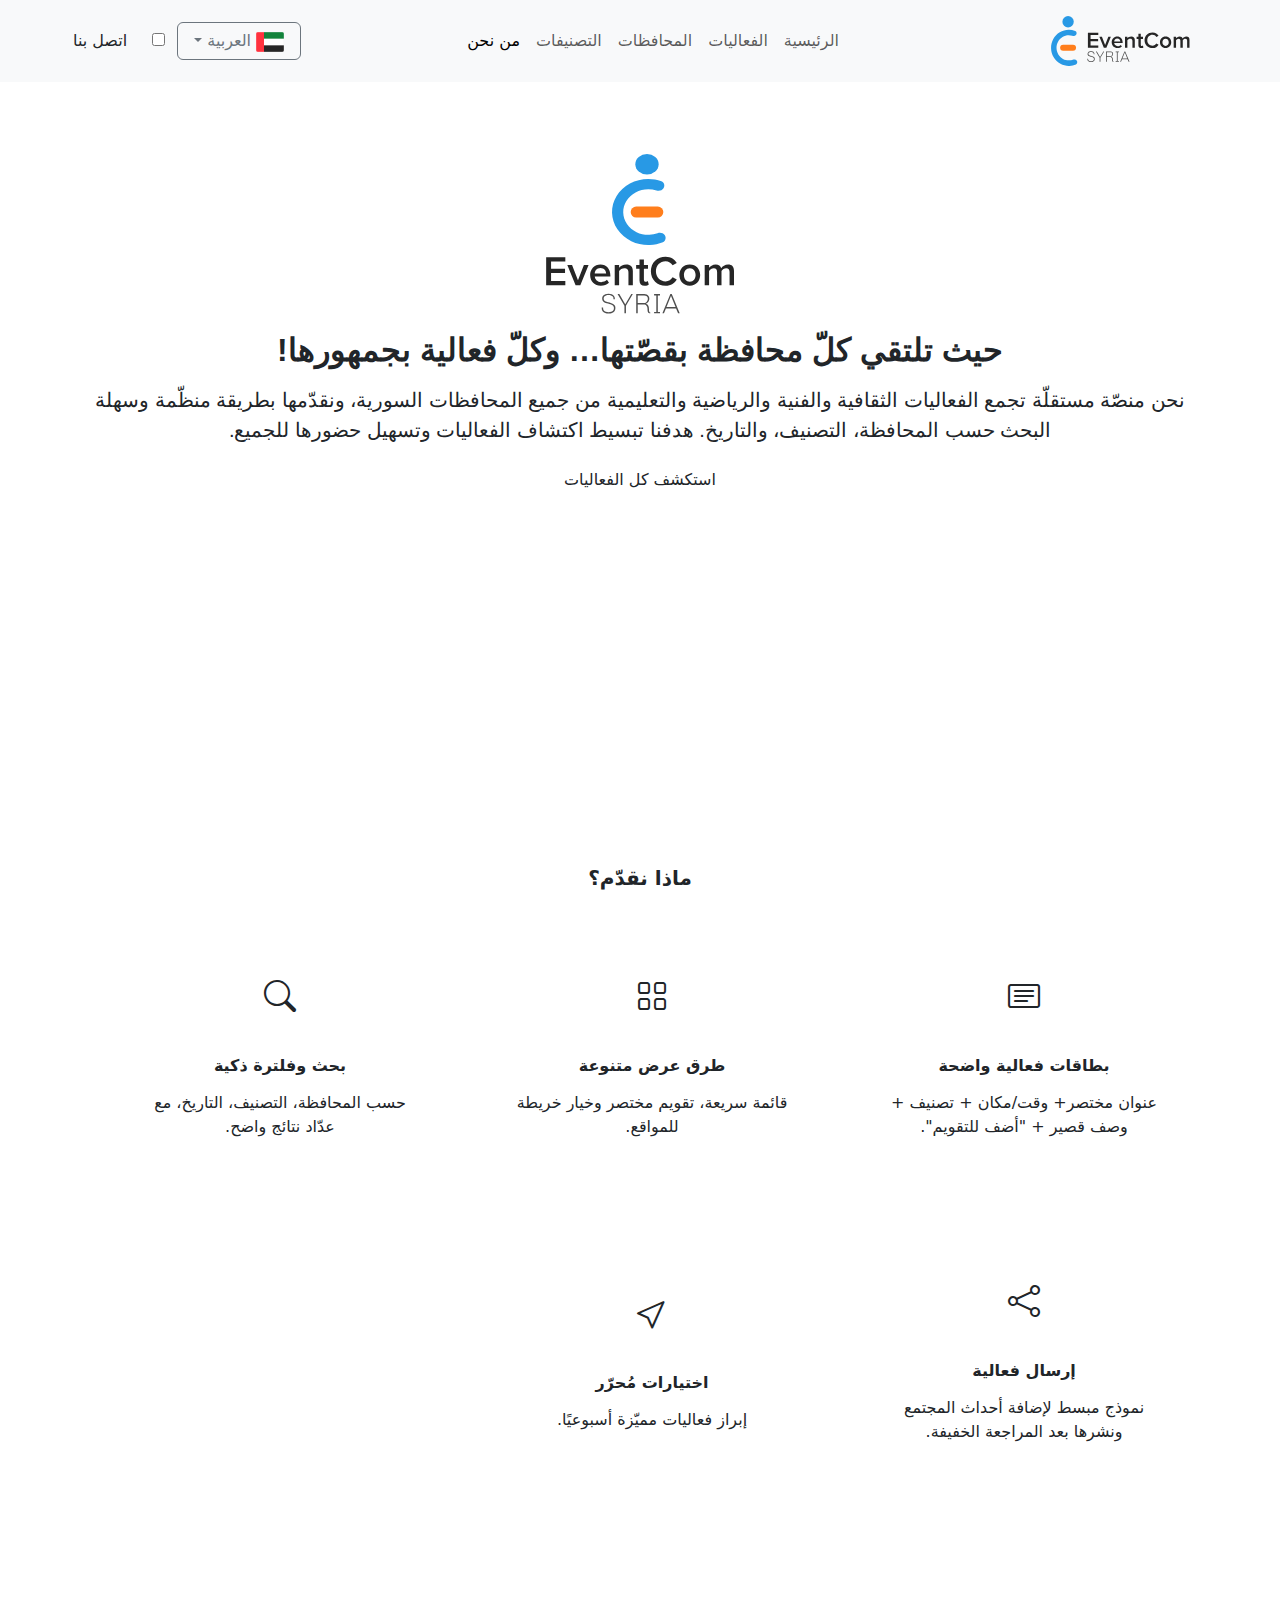
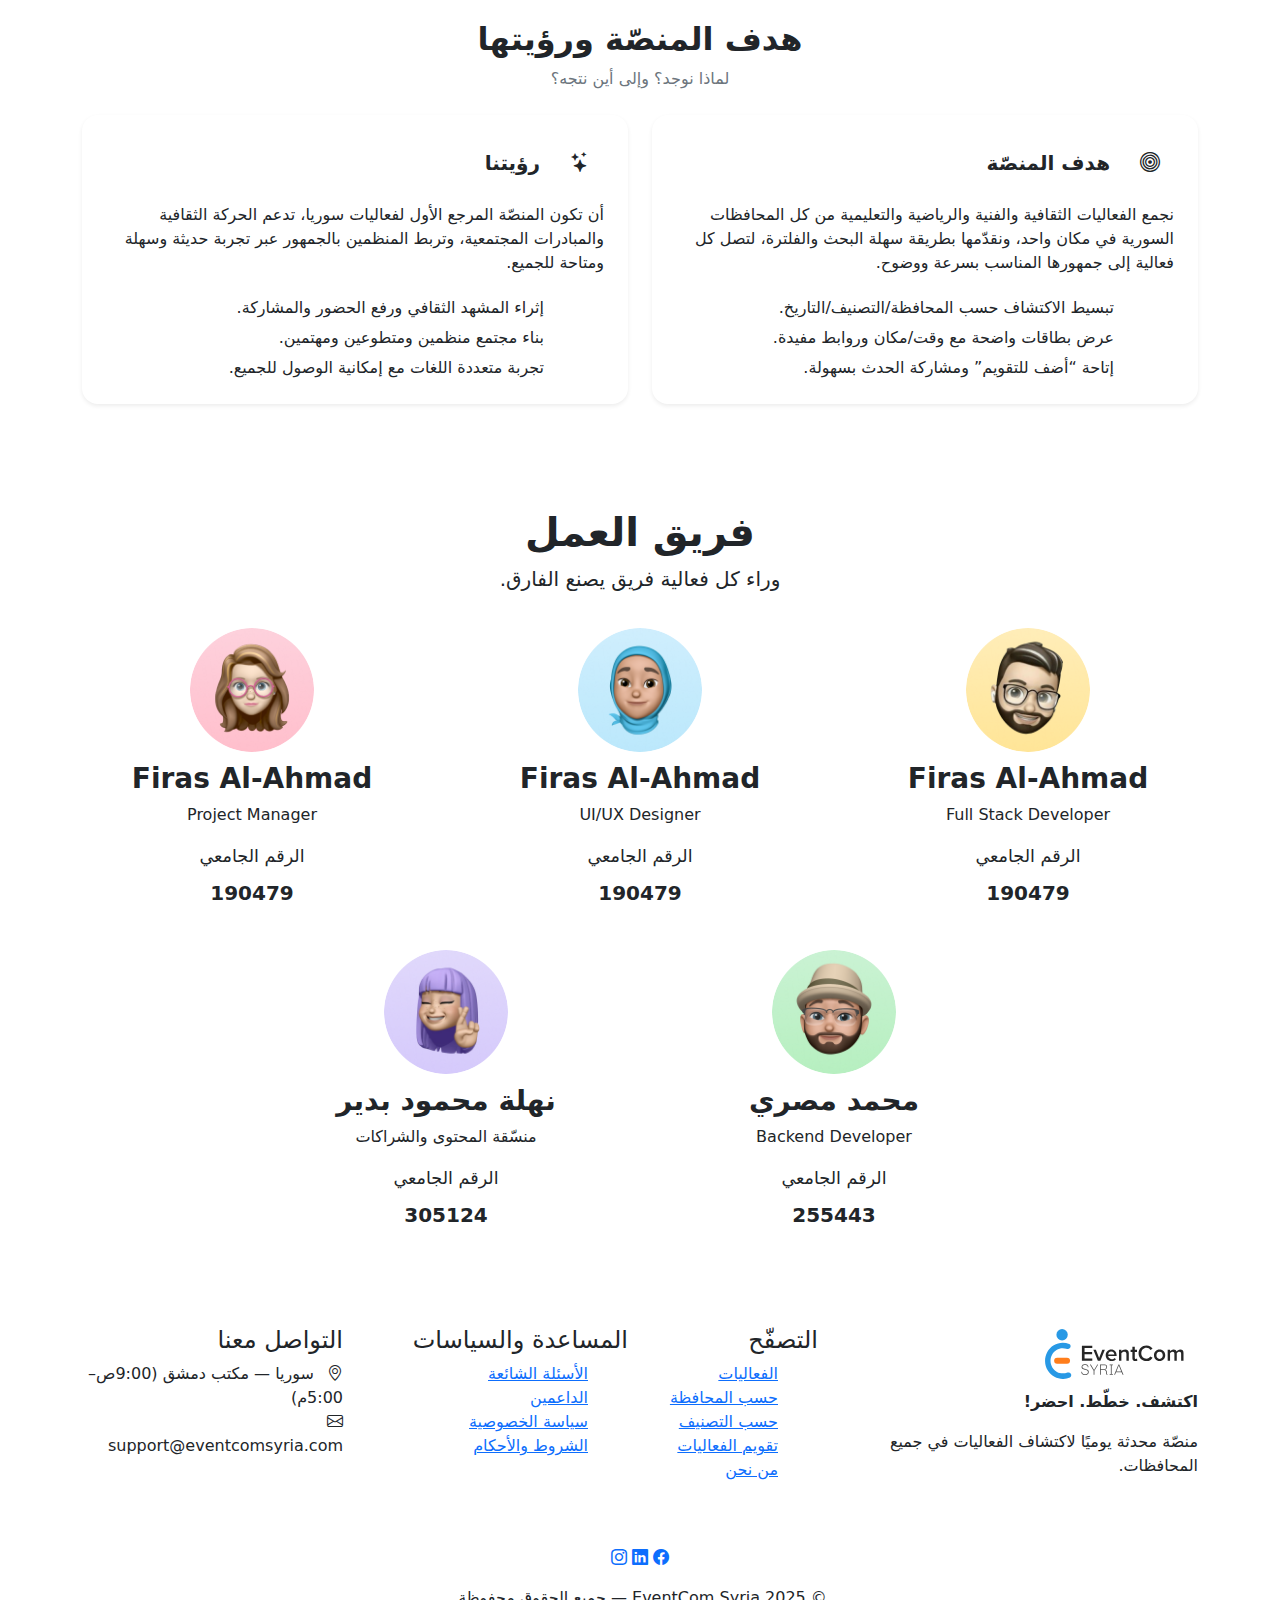
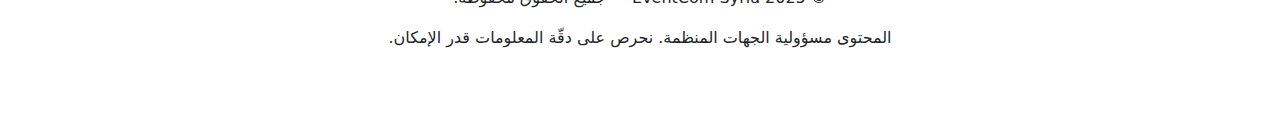
<file: about.html>
<!DOCTYPE html>
<html lang="ar" dir="rtl">

<head>
    <meta charset="UTF-8">
    <meta name="viewport" content="width=device-width, initial-scale=1.0">
    <title>من نحن - EventCom Syria</title>
    <link href="https://cdn.jsdelivr.net/npm/bootstrap@5.3.3/dist/css/bootstrap.min.css" rel="stylesheet"
        integrity="sha384-QWTKZyjpPEjISv5WaRU9OFeRpok6YctnYmDr5pNlyT2bRjXh0JMhjY6hW+ALEwIH" crossorigin="anonymous">
    <link rel="stylesheet" href="https://cdn.jsdelivr.net/npm/bootstrap-icons@1.13.1/font/bootstrap-icons.min.css">
    <link rel="stylesheet" href="assets/css/styles.css">
    <link rel="stylesheet" href="assets/css/about.css">
</head>

<body>
    <!-- Header -->
    <nav class="navbar navbar-expand-lg bg-body-tertiary px-md-5 px-sm-4">
        <div class="container-fluid">
            <a class="navbar-brand" href="index.html" data-i18n-attr="aria-label:nav.brand_aria"
                aria-label="EventCom Syria">
                <img src="assets/img/icons/Logo.svg" alt="EventCom Syria Logo">
            </a>


            <button class="navbar-toggler" type="button" data-bs-toggle="collapse"
                data-bs-target="#navbarSupportedContent" aria-controls="navbarSupportedContent" aria-expanded="false"
                aria-label="Toggle navigation">
                <span class="navbar-toggler-icon"></span>
            </button>

            <div class="collapse navbar-collapse" id="navbarSupportedContent">
                <ul class="navbar-nav mx-auto mb-2 mb-lg-0">
                    <li class="nav-item">
                        <a class="nav-link" href="index.html" data-i18n="nav.home">الرئيسية</a>
                    </li>
                    <li class="nav-item">
                        <a class="nav-link" href="events.html" data-i18n="nav.events">الفعاليات</a>
                    </li>
                    <li class="nav-item">
                        <a class="nav-link" href="#" data-i18n="nav.governorates">المحافظات</a>
                    </li>
                    <li class="nav-item">
                        <a class="nav-link" href="#" data-i18n="nav.categories">التصنيفات</a>
                    </li>
                    <li class="nav-item">
                        <a class="nav-link active" aria-current="page" href="about.html" data-i18n="nav.about">من
                            نحن</a>
                    </li>
                </ul>

                <div class="d-flex align-items-center gap-2">

                    <!-- Language Dropdown -->
                    <div class="dropdown">
                        <button class="btn btn-outline-secondary dropdown-toggle" type="button" id="langDropdown"
                            data-bs-toggle="dropdown" aria-expanded="false">
                            <img id="current-lang-flag" src="assets/img/icons/AR-flag.svg" alt=""
                                class="lang-flag me-1">
                            <span id="current-lang-label">العربية</span>
                        </button>
                        <ul class="dropdown-menu dropdown-menu-end" aria-labelledby="langDropdown">
                            <li>
                                <button class="dropdown-item d-flex align-items-center" data-lang="ar">
                                    <img src="assets/img/icons/AR-flag.svg" alt="" class="lang-flag me-2">العربية
                                </button>
                            </li>
                            <li>
                                <button class="dropdown-item d-flex align-items-center" data-lang="en">
                                    <img src="assets/img/icons/US-flag.svg" alt="" class="lang-flag me-2">English
                                </button>
                            </li>
                        </ul>
                    </div>

                    <!-- Theme switch (كما هو) -->
                    <label class="mx-1 ui-switch">
                        <input type="checkbox">
                        <div class="slider">
                            <div class="circle"></div>
                        </div>
                    </label>

                    <a href="contact.html" class="btn btn-primary-contact" data-i18n="nav.contact">اتصل بنا</a>
                </div>
            </div>
        </div>
    </nav>

    <main>

        <!-- Hero About Section -->
        <section class="about-hero" aria-labelledby="about-hero-title" role="region">
            <div class="container hero-container">
                <img src="assets/img/icons/V-Logo.svg" class="logo" loading="lazy" alt="EventCom Syria Logo"
                    data-i18n-attr="alt:about_hero.logo_alt" />

                <h1 id="about-hero-title" data-i18n="about_hero.title">
                    حيث تلتقي كلّ محافظة بقصّتها… وكلّ فعالية بجمهورها!
                </h1>

                <p data-i18n="about_hero.description">
                    نحن منصّة مستقلّة تجمع الفعاليات الثقافية والفنية والرياضية والتعليمية من جميع المحافظات السورية،
                    ونقدّمها بطريقة منظّمة وسهلة البحث حسب المحافظة، التصنيف، والتاريخ.
                    هدفنا تبسيط اكتشاف الفعاليات وتسهيل حضورها للجميع
                </p>

                <a href="events.html" class="btn btn-explore" data-i18n="about_hero.cta"
                    data-i18n-attr="aria-label:about_hero.cta" aria-label="استكشف كل الفعاليات">
                    استكشف كل الفعاليات
                </a>
            </div>
        </section>


        <!-- Features Section -->
        <section class="features-section" aria-labelledby="features-title" role="region">
            <div class="features-header">
                <h2 id="features-title" class="text-center text-dark fs-5 fw-bold font-family-Tajawal m-0 px-3 py-2"
                    data-i18n="features_section.title">
                    ماذا نقدّم؟
                </h2>
            </div>

            <div class="container">
                <div class="features-div row g-4">

                    <!-- Feature 1 -->
                    <div class="col-12 col-sm-6 col-lg-4 mb-4">
                        <div class="feature-card h-100 d-flex flex-column" tabindex="0">
                            <div class="feature-icon"><i class="bi bi-card-text"></i></div>
                            <h3 class="feature-title" data-i18n="features_section.card1.title">بطاقات فعالية واضحة</h3>
                            <p class="feature-description" data-i18n="features_section.card1.description">
                                عنوان مختصر+ وقت/مكان + تصنيف + وصف قصير + "أضف للتقويم".
                            </p>
                        </div>
                    </div>

                    <!-- Feature 2 -->
                    <div class="col-12 col-sm-6 col-lg-4 mb-4">
                        <div class="feature-card h-100 d-flex flex-column" tabindex="0">
                            <div class="feature-icon"><i class="bi bi-grid"></i></div>
                            <h3 class="feature-title" data-i18n="features_section.card2.title">طرق عرض متنوعة</h3>
                            <p class="feature-description" data-i18n="features_section.card2.description">
                                قائمة سريعة، تقويم مختصر وخيار خريطة للمواقع.
                            </p>
                        </div>
                    </div>

                    <!-- Feature 3 -->
                    <div class="col-12 col-sm-6 col-lg-4 mb-4">
                        <div class="feature-card h-100 d-flex flex-column" tabindex="0">
                            <div class="feature-icon"><i class="bi bi-search"></i></div>
                            <h3 class="feature-title" data-i18n="features_section.card3.title">بحث وفلترة ذكية</h3>
                            <p class="feature-description" data-i18n="features_section.card3.description">
                                حسب المحافظة، التصنيف، التاريخ، مع عدّاد نتائج واضح.
                            </p>
                        </div>
                    </div>

                    <!-- Feature 4 -->
                    <div class="col-12 col-sm-6 col-lg-4 mb-4">
                        <div class="feature-card h-100 d-flex flex-column" tabindex="0">
                            <div class="feature-icon"><i class="bi bi-share"></i></div>
                            <h3 class="feature-title" data-i18n="features_section.card4.title">إرسال فعالية</h3>
                            <p class="feature-description" data-i18n="features_section.card4.description">
                                نموذج مبسط لإضافة أحداث المجتمع ونشرها بعد المراجعة الخفيفة.
                            </p>
                        </div>
                    </div>

                    <!-- Feature 5 -->
                    <div class="col-12 col-sm-6 col-lg-4 mb-4">
                        <div class="feature-card h-100 d-flex flex-column" tabindex="0">
                            <div class="feature-icon"><i class="bi bi-cursor"></i></div>
                            <h3 class="feature-title" data-i18n="features_section.card5.title">اختيارات مُحرّر</h3>
                            <p class="feature-description" data-i18n="features_section.card5.description">
                                إبراز فعاليات مميّزة أسبوعيًا.
                            </p>
                        </div>
                    </div>

                </div>
            </div>
        </section>

        <!-- Mission & Vision Section -->
        <section class="mv-section py-5" aria-labelledby="mv-title" role="region">
            <div class="container">
                <div class="text-center mb-4">
                    <h2 id="mv-title" class="mv-title" data-i18n="about_mv.section_title">هدف المنصّة ورؤيتها</h2>
                    <p class="mv-subtitle text-secondary mb-0" data-i18n="about_mv.section_subtitle">
                        لماذا نوجد؟ وإلى أين نتجه؟
                    </p>
                </div>

                <div class="row g-4 justify-content-center">

                    <!-- Mission -->
                    <div class="col-12 col-md-6">
                        <div class="card h-100 shadow-sm border-0 mv-card">
                            <div class="card-body p-4 d-flex flex-column gap-3">
                                <div class="d-flex align-items-center gap-3">
                                    <span
                                        class="mv-icon rounded-circle d-inline-flex align-items-center justify-content-center">
                                        <i class="bi bi-bullseye"></i>
                                    </span>
                                    <h3 class="h5 fw-bold mb-0" data-i18n="about_mv.mission.title">هدف المنصّة</h3>
                                </div>
                                <p class="mb-0 text-body" data-i18n="about_mv.mission.text">
                                    نجمع الفعاليات الثقافية والفنية والرياضية والتعليمية من كل المحافظات السورية في مكان
                                    واحد،
                                    ونقدّمها بطريقة سهلة البحث والفلترة، لتصل كل فعالية إلى جمهورها المناسب بسرعة ووضوح.
                                </p>
                                <ul class="mv-points list-unstyled mb-0">
                                    <li data-i18n="about_mv.mission.p1">تبسيط الاكتشاف حسب المحافظة/التصنيف/التاريخ.
                                    </li>
                                    <li data-i18n="about_mv.mission.p2">عرض بطاقات واضحة مع وقت/مكان وروابط مفيدة.</li>
                                    <li data-i18n="about_mv.mission.p3">إتاحة “أضف للتقويم” ومشاركة الحدث بسهولة.</li>
                                </ul>
                            </div>
                        </div>
                    </div>

                    <!-- Vision -->
                    <div class="col-12 col-md-6">
                        <div class="card h-100 shadow-sm border-0 mv-card">
                            <div class="card-body p-4 d-flex flex-column gap-3">
                                <div class="d-flex align-items-center gap-3">
                                    <span
                                        class="mv-icon rounded-circle d-inline-flex align-items-center justify-content-center">
                                        <i class="bi bi-stars"></i>
                                    </span>
                                    <h3 class="h5 fw-bold mb-0" data-i18n="about_mv.vision.title">رؤيتنا</h3>
                                </div>
                                <p class="mb-0 text-body" data-i18n="about_mv.vision.text">
                                    أن تكون المنصّة المرجع الأول لفعاليات سوريا، تدعم الحركة الثقافية والمبادرات
                                    المجتمعية،
                                    وتربط المنظمين بالجمهور عبر تجربة حديثة وسهلة ومتاحة للجميع.
                                </p>
                                <ul class="mv-points list-unstyled mb-0">
                                    <li data-i18n="about_mv.vision.p1">إثراء المشهد الثقافي ورفع الحضور والمشاركة.</li>
                                    <li data-i18n="about_mv.vision.p2">بناء مجتمع منظمين ومتطوعين ومهتمين.</li>
                                    <li data-i18n="about_mv.vision.p3">تجربة متعددة اللغات مع إمكانية الوصول للجميع.
                                    </li>
                                </ul>
                            </div>
                        </div>
                    </div>

                </div>
            </div>
        </section>

        <!-- Team Section -->
        <section class="team-section" aria-labelledby="team-title" role="region">
            <div class="container">
                <div class="team-header text-center">
                    <h2 id="team-title" class="team-title" data-i18n="team_section.title">فريق العمل</h2>
                    <p class="team-subtitle" data-i18n="team_section.subtitle">وراء كل فعالية فريق يصنع الفارق.</p>
                </div>

                <div class="row justify-content-center g-5">
                    <!-- Team Member 1 -->
                    <div class="col-12 col-md-6 col-lg-4 mb-4">
                        <div class="team-card h-100 d-flex flex-column mt-4" tabindex="0">
                            <img src="assets/img/team/Firas AL-Ahmad.png" alt="Firas Al-Ahmad" class="team-member-img"
                                data-i18n-attr="alt:team_section.member1.alt" />
                            <h3 class="team-member-name" data-i18n="team_section.member1.name">فراس</h3>
                            <p class="team-member-job" data-i18n="team_section.member1.job_title">Full Stack Developer
                            </p>
                            <p class="team-member-role" data-i18n="team_section.member1.role">الرقم الجامعي</p>
                            <p class="team-member-id" data-i18n="team_section.member1.id">190479</p>
                        </div>
                    </div>

                    <!-- Team Member 2 -->
                    <div class="col-12 col-md-6 col-lg-4 mb-4">
                        <div class="team-card h-100 d-flex flex-column mt-4" tabindex="0">
                            <img src="assets/img/team/Noujin Kahraman Abou.png" alt="Noujin Kahraman Abou"
                                class="team-member-img" data-i18n-attr="alt:team_section.member2.alt" />
                            <h3 class="team-member-name" data-i18n="team_section.member2.name">Noujin Kahraman Abou</h3>
                            <p class="team-member-job" data-i18n="team_section.member2.job_title">UI/UX Designer</p>
                            <p class="team-member-role" data-i18n="team_section.member2.role">الرقم الجامعي</p>
                            <p class="team-member-id" data-i18n="team_section.member2.id">235072</p>
                        </div>
                    </div>

                    <!-- Team Member 3 -->
                    <div class="col-12 col-md-6 col-lg-4 mb-4">
                        <div class="team-card h-100 d-flex flex-column mt-4" tabindex="0">
                            <img src="assets/img/team/Sidra Hussein.png" alt="Sidra Hussein" class="team-member-img"
                                data-i18n-attr="alt:team_section.member3.alt" />
                            <h3 class="team-member-name" data-i18n="team_section.member3.name">Sidra Hussein</h3>
                            <p class="team-member-job" data-i18n="team_section.member3.job_title">Project Manager</p>
                            <p class="team-member-role" data-i18n="team_section.member3.role">الرقم الجامعي</p>
                            <p class="team-member-id" data-i18n="team_section.member3.id">235072</p>
                        </div>
                    </div>

                    <!-- Team Member 4 -->
                    <div class="col-12 col-md-6 col-lg-4 mb-4">
                        <div class="team-card h-100 d-flex flex-column mt-4" tabindex="0">
                            <img src="assets/img/team/Mohamad-Masri.png" alt="Mohamad Masri" class="team-member-img"
                                data-i18n-attr="alt:team_section.member4.alt" />
                            <h3 class="team-member-name" data-i18n="team_section.member4.name">محمد مصري</h3>
                            <p class="team-member-job" data-i18n="team_section.member4.job_title">Backend Developer</p>
                            <p class="team-member-role" data-i18n="team_section.member4.role">الرقم الجامعي</p>
                            <p class="team-member-id" data-i18n="team_section.member4.id">255443</p>
                        </div>
                    </div>
                    <!-- Team Member 5 -->
                    <div class="col-12 col-md-6 col-lg-4 mb-4">
                        <div class="team-card h-100 d-flex flex-column mt-4" tabindex="0">
                            <img src="assets/img/team/Nahla-Mahmoud-Bdeir.png" alt="Nahla Mahmoud Bdeir" class="team-member-img"
                                data-i18n-attr="alt:team_section.member5.alt" />
                            <h3 class="team-member-name" data-i18n="team_section.member5.name">نهلة محمود بدير</h3>
                            <p class="team-member-job" data-i18n="team_section.member5.job_title">منسّقة المحتوى والشراكات</p>
                            <p class="team-member-role" data-i18n="team_section.member5.role">الرقم الجامعي</p>
                            <p class="team-member-id" data-i18n="team_section.member5.id">305124</p>
                        </div>
                    </
                </div>
            </div>
        </section>

    </main>

    <!-- Footer Section -->
    <footer class="footer" aria-labelledby="footer-title">
        <div class="footer-container container">
            <h2 id="footer-title" class="visually-hidden" data-i18n="footer.a11y_title">تذييل الموقع</h2>

            <div class="row gy-4">
                <div class="col-lg-4 col-md-12 footer-logo">
                    <img src="assets/img/icons/Logo.svg" class="mb-2" data-i18n-attr="alt:footer.logo_alt"
                        alt="EventCom Syria Logo">
                    <p class="fw-bold" data-i18n="footer.slogan">اكتشف. خطّط. احضر!</p>
                    <p data-i18n="footer.subtitle">منصّة محدثة يوميًا لاكتشاف الفعاليات في جميع المحافظات.</p>
                </div>

                <div class="col-lg-2 col-6">
                    <h4 class="footer-heading" data-i18n="footer.nav.title">التصفّح</h4>
                    <ul class="footer-links list-unstyled">
                        <li><a href="events.html" data-i18n="footer.nav.links.events">الفعاليات</a></li>
                        <li><a href="#" data-i18n="footer.nav.links.by_governorate">حسب المحافظة</a></li>
                        <li><a href="#" data-i18n="footer.nav.links.by_category">حسب التصنيف</a></li>
                        <li><a href="#" data-i18n="footer.nav.links.calendar">تقويم الفعاليات</a></li>
                        <li><a href="about.html" data-i18n="footer.nav.links.about">من نحن</a></li>
                    </ul>
                </div>

                <div class="col-lg-3 col-6">
                    <h4 class="footer-heading" data-i18n="footer.help.title">المساعدة والسياسات</h4>
                    <ul class="footer-links list-unstyled">
                        <li><a href="faq.html" data-i18n="footer.help.links.faq">الأسئلة الشائعة</a></li>
                        <li><a href="#" data-i18n="footer.help.links.sponsors">الداعمين</a></li>
                        <li><a href="privacy-policy.html" data-i18n="footer.help.links.privacy">سياسة الخصوصية</a></li>
                        <li><a href="terms-and-conditions.html" data-i18n="footer.help.links.terms">الشروط والأحكام</a>
                        </li>
                    </ul>
                </div>

                <div class="col-lg-3 col-md-12">
                    <h4 class="footer-heading" data-i18n="footer.contact.title">التواصل معنا</h4>
                    <div class="contact-info">
                        <div class="info-item">
                            <i class="bi bi-geo-alt ms-2"></i>
                            <span data-i18n="footer.contact.address">سوريا — مكتب دمشق (9:00ص–5:00م)</span>
                        </div>
                        <div class="info-item">
                            <i class="bi bi-envelope ms-2"></i>
                            <span>support@eventcomsyria.com</span>
                        </div>
                    </div>
                </div>
            </div>

            <div class="footer-divider"></div>

            <div class="row pt-5">
                <div class="col-12 text-center">
                    <div class="social-links mb-3">
                        <a href="#" aria-label="Facebook"><i class="bi bi-facebook"></i></a>
                        <a href="#" aria-label="LinkedIn"><i class="bi bi-linkedin"></i></a>
                        <a href="#" aria-label="Instagram"><i class="bi bi-instagram"></i></a>
                    </div>
                    <div class="copyright">
                        <p class="copyright-text" data-i18n="footer.copyright">
                            EventCom Syria © 2025
                            <strong>
                                جميع الحقوق محفوظة.
                            </strong>
                        </p>
                        <p class="disclaimer-text" data-i18n="footer.disclaimer">المحتوى مسؤولية الجهات المنظمة. نحرص
                            على
                            دقّة المعلومات قدر الإمكان.</p>
                    </div>
                </div>
            </div>
        </div>
    </footer>

    <!-- Scroll to Top -->
    <a href="#" class="scroll-to-top"><img src="./assets/img/icons/arrow-up.svg" alt="arrow-up"></a>

    <script src="https://cdn.jsdelivr.net/npm/bootstrap@5.3.3/dist/js/bootstrap.bundle.min.js"
        integrity="sha384-YvpcrYf0tY3lHB60NNkmXc5s9fDVZLESaAA55NDzOxhy9GkcIdslK1eN7N6jIeHz"
        crossorigin="anonymous"></script>
    <script src="assets/js/i18n.js"></script>
    <script src="assets/js/main.js"></script>
</body>

</html>
</file>
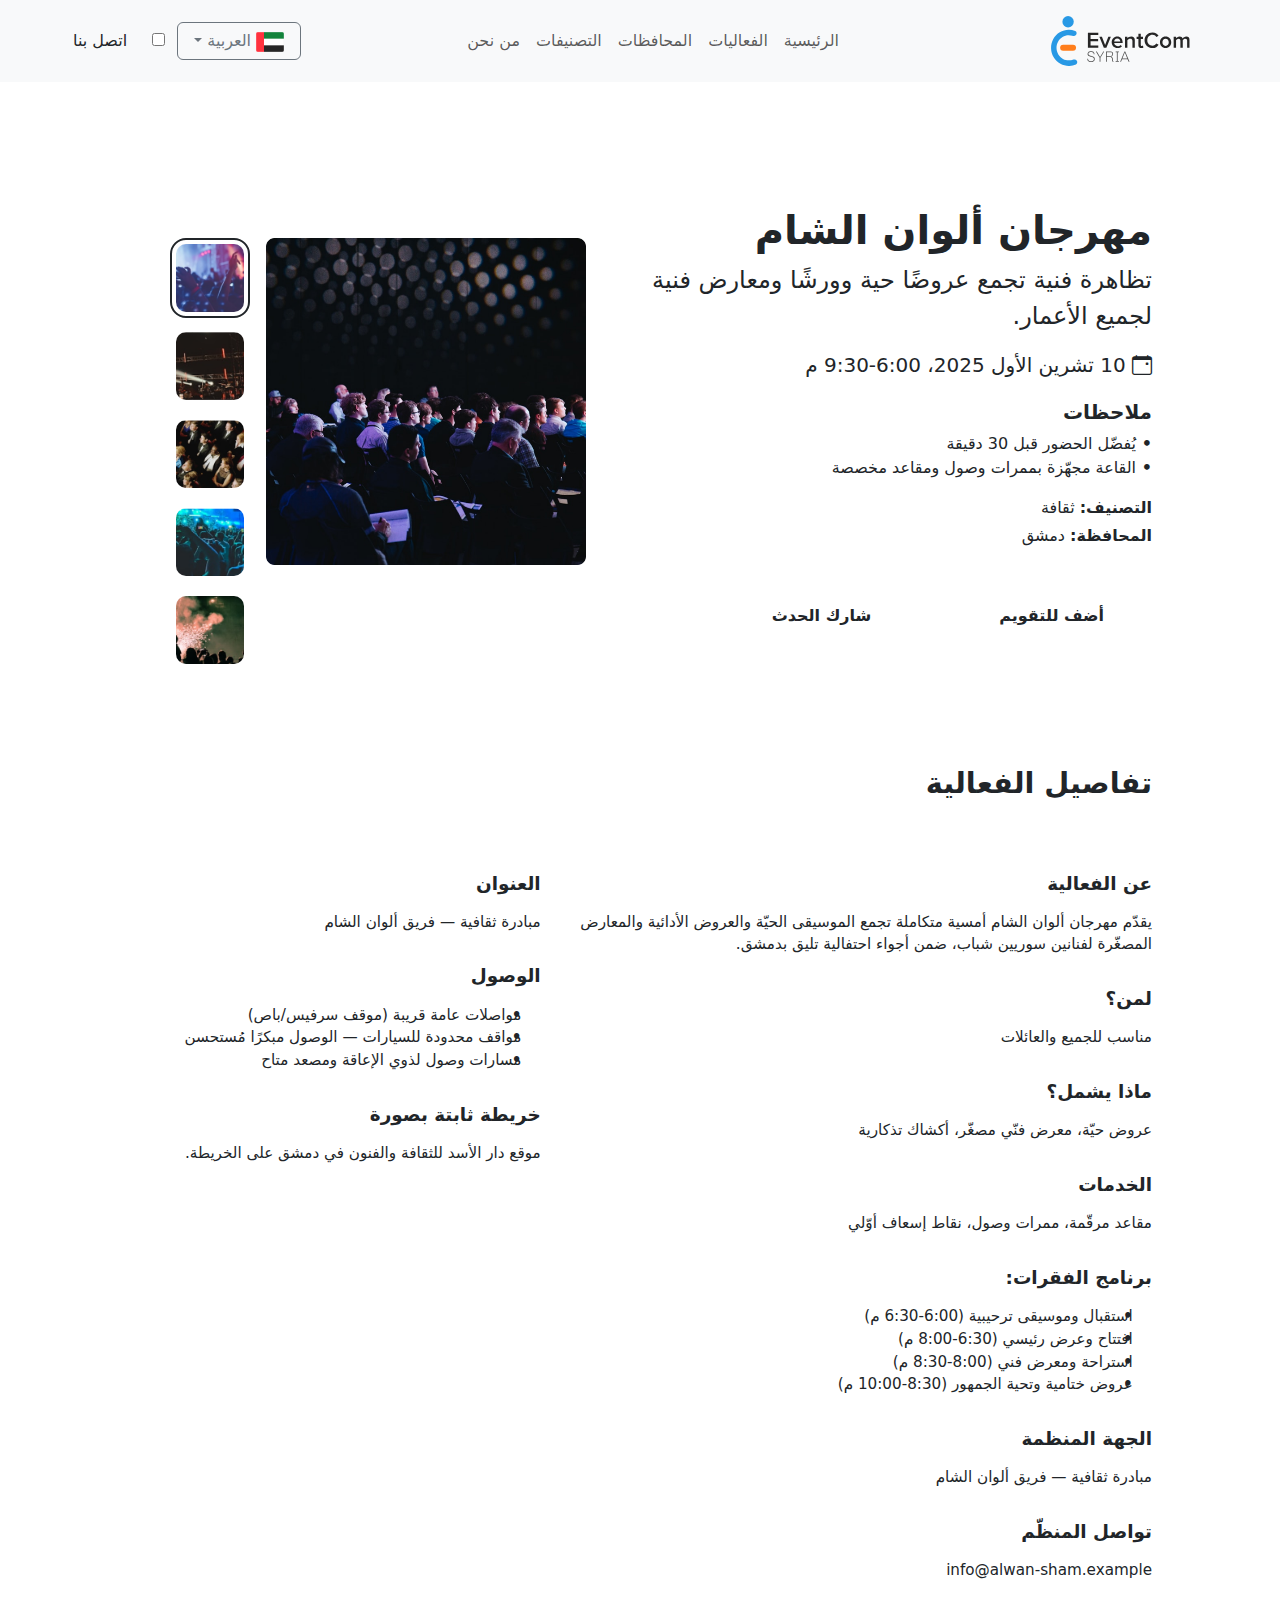
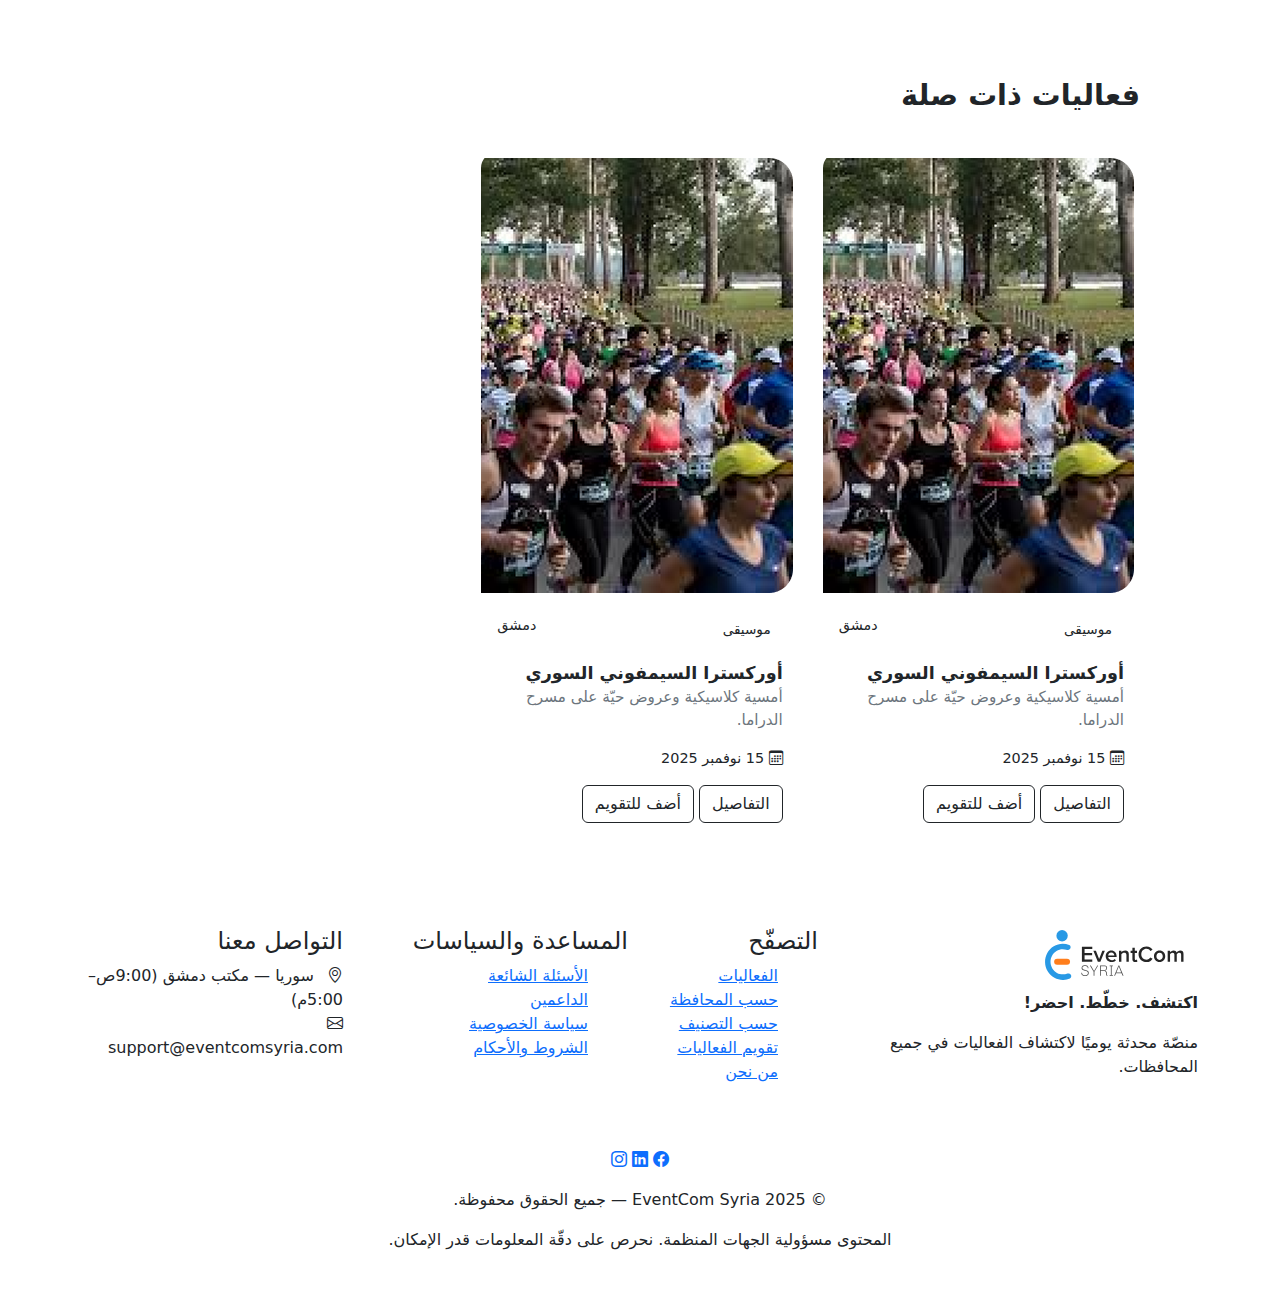
<file: event.html>
<!DOCTYPE html>
<html lang="ar" dir="rtl">

<head>
    <meta charset="UTF-8">
    <meta name="viewport" content="width=device-width, initial-scale=1.0">
    <title>تفاصيل الفعالية - EventCom Syria</title>
    <link href="https://cdn.jsdelivr.net/npm/bootstrap@5.3.3/dist/css/bootstrap.min.css" rel="stylesheet"
        integrity="sha384-QWTKZyjpPEjISv5WaRU9OFeRpok6YctnYmDr5pNlyT2bRjXh0JMhjY6hW+ALEwIH" crossorigin="anonymous">
    <link rel="stylesheet" href="https://cdn.jsdelivr.net/npm/bootstrap-icons@1.13.1/font/bootstrap-icons.min.css">
    <link rel="stylesheet" href="assets/css/styles.css">
    <link rel="stylesheet" href="assets/css/event.css">
</head>

<body>
    <!-- Header -->
    <nav class="navbar navbar-expand-lg bg-body-tertiary px-md-5 px-sm-4">
        <div class="container-fluid">
            <a class="navbar-brand" href="index.html" data-i18n-attr="aria-label:nav.brand_aria"
                aria-label="EventCom Syria">
                <img src="assets/img/icons/Logo.svg" alt="EventCom Syria Logo">
            </a>


            <button class="navbar-toggler" type="button" data-bs-toggle="collapse"
                data-bs-target="#navbarSupportedContent" aria-controls="navbarSupportedContent" aria-expanded="false"
                aria-label="Toggle navigation">
                <span class="navbar-toggler-icon"></span>
            </button>

            <div class="collapse navbar-collapse" id="navbarSupportedContent">
                <ul class="navbar-nav mx-auto mb-2 mb-lg-0">
                    <li class="nav-item">
                        <a class="nav-link" href="index.html"
                            data-i18n="nav.home">الرئيسية</a>
                    </li>
                    <li class="nav-item">
                        <a class="nav-link" href="events.html" data-i18n="nav.events">الفعاليات</a>
                    </li>
                    <li class="nav-item">
                        <a class="nav-link" href="#" data-i18n="nav.governorates">المحافظات</a>
                    </li>
                    <li class="nav-item">
                        <a class="nav-link" href="#" data-i18n="nav.categories">التصنيفات</a>
                    </li>
                    <li class="nav-item">
                        <a class="nav-link" href="about.html" data-i18n="nav.about">من نحن</a>
                    </li>
                </ul>

                <div class="d-flex align-items-center gap-2">

                    <!-- Language Dropdown -->
                    <div class="dropdown">
                        <button class="btn btn-outline-secondary dropdown-toggle" type="button" id="langDropdown"
                            data-bs-toggle="dropdown" aria-expanded="false">
                            <img id="current-lang-flag" src="assets/img/icons/AR-flag.svg" alt=""
                                class="lang-flag me-1">
                            <span id="current-lang-label">العربية</span>
                        </button>
                        <ul class="dropdown-menu dropdown-menu-end" aria-labelledby="langDropdown">
                            <li>
                                <button class="dropdown-item d-flex align-items-center" data-lang="ar">
                                    <img src="assets/img/icons/AR-flag.svg" alt="" class="lang-flag me-2">العربية
                                </button>
                            </li>
                            <li>
                                <button class="dropdown-item d-flex align-items-center" data-lang="en">
                                    <img src="assets/img/icons/US-flag.svg" alt="" class="lang-flag me-2">English
                                </button>
                            </li>
                        </ul>
                    </div>

                    <!-- Theme switch (كما هو) -->
                    <label class="mx-1 ui-switch">
                        <input type="checkbox">
                        <div class="slider">
                            <div class="circle"></div>
                        </div>
                    </label>

                    <a href="contact.html" class="btn btn-primary-contact" data-i18n="nav.contact">اتصل بنا</a>
                </div>
            </div>
        </div>
    </nav>

    <section class="event-hero-section">
        <div class="row">
            <div class="col-lg-6">
                <div class="event-details">
                    <h1 class="event-title">مهرجان ألوان الشام</h1>
                    <p class="event-subtitle">تظاهرة فنية تجمع عروضًا حية وورشًا ومعارض فنية لجميع الأعمار.</p>
                    <div class="event-meta">
                        <span><i class="bi bi-calendar-event"></i> 10 تشرين الأول 2025، 6:00-9:30 م</span>
                    </div>
                    <div class="event-notes">
                        <h5>ملاحظات</h5>
                        <ul>
                            <li>يُفضّل الحضور قبل 30 دقيقة</li>
                            <li>القاعة مجهّزة بممرات وصول ومقاعد مخصصة</li>
                        </ul>
                    </div>
                    <div class="event-classification">
                        <p class="m-0 p-0"><strong>التصنيف:</strong> ثقافة</p>
                        <p class="m-0 p-0"><strong>المحافظة:</strong> دمشق</p>
                    </div>
                    <div class="event-actions">
                        <a href="#" class="calendar-btn py-2 px-5 rounded-2">أضف للتقويم</a>
                        <a href="#" class="share-btn py-2 px-5 rounded-2">شارك الحدث</a>
                    </div>
                </div>
            </div>
            <div class="col-lg-6">
                <div class="hero-gallery">
                    <div class="main-image mb-3">
                        <img src="assets/img/events-images/image.png" id="mainEventImage" class="img-fluid rounded"
                            alt="Main Event Image">
                    </div>
                    <div class="thumbnail-gallery d-flex justify-content-between">
                        <img src="assets/img/events-images/Frame 1686552792.png" class="img-thumbnail active"
                            alt="Thumbnail 1">
                        <img src="assets/img/events-images/Frame 1686552793.png" class="img-thumbnail"
                            alt="Thumbnail 2">
                        <img src="assets/img/events-images/Frame 1686552794.png" class="img-thumbnail"
                            alt="Thumbnail 3">
                        <img src="assets/img/events-images/Frame 1686552796.png" class="img-thumbnail"
                            alt="Thumbnail 4">
                        <img src="assets/img/events-images/Frame 1686552797.png" class="img-thumbnail"
                            alt="Thumbnail 5">
                    </div>
                </div>
            </div>
        </div>
        <div class="row about-event-section gy-5">
            <h2 class="section-title">تفاصيل الفعالية</h2>
            <div class="col-lg-7">
                <div class="about-event">
                    <div class="event-section">
                        <h4>عن الفعالية</h4>
                        <p>يقدّم مهرجان ألوان الشام أمسية متكاملة تجمع الموسيقى الحيّة والعروض الأدائية والمعارض
                            المصغّرة لفنانين سوريين شباب، ضمن أجواء احتفالية تليق بدمشق.</p>
                    </div>
                    <div class="event-section">
                        <h4>لمن؟</h4>
                        <p>مناسب للجميع والعائلات</p>
                    </div>
                    <div class="event-section">
                        <h4>ماذا يشمل؟</h4>
                        <p>عروض حيّة، معرض فنّي مصغّر، أكشاك تذكارية</p>
                    </div>
                    <div class="event-section">
                        <h4>الخدمات</h4>
                        <p>مقاعد مرقّمة، ممرات وصول، نقاط إسعاف أوّلي</p>
                    </div>
                    <div class="event-section">
                        <h4>برنامج الفقرات:</h4>
                        <ul>
                            <li>استقبال وموسيقى ترحيبية (6:00-6:30 م)</li>
                            <li>افتتاح وعرض رئيسي (6:30-8:00 م)</li>
                            <li>استراحة ومعرض فني (8:00-8:30 م)</li>
                            <li>عروض ختامية وتحية الجمهور (8:30-10:00 م)</li>
                        </ul>
                    </div>
                    <div class="event-section">
                        <h4>الجهة المنظمة</h4>
                        <p>مبادرة ثقافية — فريق ألوان الشام</p>
                    </div>
                    <div class="event-section">
                        <h4>تواصل المنظّم</h4>
                        <p>info@alwan-sham.example</p>
                    </div>
                </div>
            </div>
            <div class="col-lg-5">
                <div class="location-details">
                    <div class="location-section">
                        <h4>العنوان</h4>
                        <p>مبادرة ثقافية — فريق ألوان الشام</p>
                    </div>
                    <div class="location-section">
                        <h4>الوصول</h4>
                        <ul>
                            <li>مواصلات عامة قريبة (موقف سرفيس/باص)</li>
                            <li>مواقف محدودة للسيارات — الوصول مبكرًا مُستحسن</li>
                            <li>مسارات وصول لذوي الإعاقة ومصعد متاح</li>
                        </ul>
                    </div>
                    <div class="location-section">
                        <h4>خريطة ثابتة بصورة</h4>
                        <p>موقع دار الأسد للثقافة والفنون في دمشق على الخريطة.</p>
                    </div>
                    <div class="map-placeholder">
                        <iframe
                            src="https://www.google.com/maps/embed?pb=!1m18!1m12!1m3!1d3326.572018247317!2d36.28214742450759!3d33.512510473364955!2m3!1f0!2f0!3f0!3m2!1i1024!2i768!4f13.1!3m3!1m2!1s0x1518e0b4816d3d5f%3A0x80913fe6396f6b34!2z2KfZhNmF2LnZh9ivINin2YTYudin2YTZiiDZhNmE2YHZhtmI2YYg2KfZhNmF2LPYsdit2YrYqS4!5e0!3m2!1sar!2s!4v1760133313418!5m2!1sar!2s"
                            width="100%" height="300" style="border:0;" allowfullscreen="" loading="lazy"
                            referrerpolicy="no-referrer-when-downgrade"></iframe>
                    </div>
                </div>
            </div>
        </div>
    </section>


    <!-- Section: فعاليات ذات صلة -->
    <section class="related-events">
        <div class="container">
            <h3 class="section-title fw-bold mb-4">فعاليات ذات صلة</h3>
            <div class="row gy-4">

                <!-- Card 1 -->
                <div class="col-lg-4 col-md-6 mb-4">
                    <div class="event-card">
                        <img class="image-event-card" src="assets/img/events-images/event$-1.png" alt="Event Image">

                        <div class="event-card-header">
                            <span class="tag">موسيقى</span>
                            <span class="city">دمشق</span>
                        </div>
                        <div class="event-card-content">
                            <p class="text-dark fw-bold p-0 m-0">أوركسترا
                                السيمفوني السوري</p>
                            <p class="text-end text-secondary p-0 m-0">أمسية
                                كلاسيكية وعروض حيّة على مسرح
                                الدراما.
                            </p>
                            <div class="date py-3 m-0">
                                <i class="bi bi-calendar3"></i>
                                <span>15 نوفمبر 2025</span>
                            </div>

                            <div class="card-buttons">
                                <a href="event.html" class="btn btn-primary">التفاصيل</a>
                                <button type="button" class="btn btn-outline-primary">أضف للتقويم</button>
                            </div>
                        </div>
                    </div>
                </div>

                <!-- Card 2 -->
                <div class="col-lg-4 col-md-6 mb-4">
                    <div class="event-card">
                        <img class="image-event-card" src="assets/img/events-images/event$-1.png" alt="Event Image">

                        <div class="event-card-header">
                            <span class="tag">موسيقى</span>
                            <span class="city">دمشق</span>
                        </div>
                        <div class="event-card-content">
                            <p class="text-dark fw-bold p-0 m-0">أوركسترا
                                السيمفوني السوري</p>
                            <p class="text-end text-secondary p-0 m-0">أمسية
                                كلاسيكية وعروض حيّة على مسرح
                                الدراما.
                            </p>
                            <div class="date py-3 m-0">
                                <i class="bi bi-calendar3"></i>
                                <span>15 نوفمبر 2025</span>
                            </div>

                            <div class="card-buttons">
                                <a href="event.html" class="btn btn-primary">التفاصيل</a>
                                <button type="button" class="btn btn-outline-primary">أضف للتقويم</button>
                            </div>
                        </div>
                    </div>
                </div>
            </div>
        </div>
    </section>

    <!-- Footer Section -->
    <footer class="footer" aria-labelledby="footer-title">
        <div class="footer-container container">
            <h2 id="footer-title" class="visually-hidden" data-i18n="footer.a11y_title">تذييل الموقع</h2>

            <div class="row gy-4">
                <div class="col-lg-4 col-md-12 footer-logo">
                    <img src="assets/img/icons/Logo.svg" class="mb-2" data-i18n-attr="alt:footer.logo_alt"
                        alt="EventCom Syria Logo">
                    <p class="fw-bold" data-i18n="footer.slogan">اكتشف. خطّط. احضر!</p>
                    <p data-i18n="footer.subtitle">منصّة محدثة يوميًا لاكتشاف الفعاليات في جميع المحافظات.</p>
                </div>

                <div class="col-lg-2 col-6">
                    <h4 class="footer-heading" data-i18n="footer.nav.title">التصفّح</h4>
                    <ul class="footer-links list-unstyled">
                        <li><a href="events.html" data-i18n="footer.nav.links.events">الفعاليات</a></li>
                        <li><a href="#" data-i18n="footer.nav.links.by_governorate">حسب المحافظة</a></li>
                        <li><a href="#" data-i18n="footer.nav.links.by_category">حسب التصنيف</a></li>
                        <li><a href="#" data-i18n="footer.nav.links.calendar">تقويم الفعاليات</a></li>
                        <li><a href="about.html" data-i18n="footer.nav.links.about">من نحن</a></li>
                    </ul>
                </div>

                <div class="col-lg-3 col-6">
                    <h4 class="footer-heading" data-i18n="footer.help.title">المساعدة والسياسات</h4>
                    <ul class="footer-links list-unstyled">
                        <li><a href="faq.html" data-i18n="footer.help.links.faq">الأسئلة الشائعة</a></li>
                        <li><a href="#" data-i18n="footer.help.links.sponsors">الداعمين</a></li>
                        <li><a href="privacy-policy.html" data-i18n="footer.help.links.privacy">سياسة الخصوصية</a></li>
                        <li><a href="terms-and-conditions.html" data-i18n="footer.help.links.terms">الشروط والأحكام</a>
                        </li>
                    </ul>
                </div>

                <div class="col-lg-3 col-md-12">
                    <h4 class="footer-heading" data-i18n="footer.contact.title">التواصل معنا</h4>
                    <div class="contact-info">
                        <div class="info-item">
                            <i class="bi bi-geo-alt ms-2"></i>
                            <span data-i18n="footer.contact.address">سوريا — مكتب دمشق (9:00ص–5:00م)</span>
                        </div>
                        <div class="info-item">
                            <i class="bi bi-envelope ms-2"></i>
                            <span>support@eventcomsyria.com</span>
                        </div>
                    </div>
                </div>
            </div>

            <div class="footer-divider"></div>

            <div class="row pt-5">
                <div class="col-12 text-center">
                    <div class="social-links mb-3">
                        <a href="#" aria-label="Facebook"><i class="bi bi-facebook"></i></a>
                        <a href="#" aria-label="LinkedIn"><i class="bi bi-linkedin"></i></a>
                        <a href="#" aria-label="Instagram"><i class="bi bi-instagram"></i></a>
                    </div>
                    <div class="copyright">
                        <p class="copyright-text" data-i18n="footer.copyright">
                            EventCom Syria © 2025
                            <strong>
                                جميع الحقوق محفوظة.
                            </strong>
                        </p>
                        <p class="disclaimer-text" data-i18n="footer.disclaimer">المحتوى مسؤولية الجهات المنظمة. نحرص
                            على
                            دقّة المعلومات قدر الإمكان.</p>
                    </div>
                </div>
            </div>
        </div>
    </footer>

    <!-- Scroll to Top -->
    <a href="#" class="scroll-to-top"><img src="./assets/img/icons/arrow-up.svg" alt="arrow-up"></a>

    <script src="https://cdn.jsdelivr.net/npm/bootstrap@5.3.3/dist/js/bootstrap.bundle.min.js"
        integrity="sha384-YvpcrYf0tY3lHB60NNkmXc5s9fDVZLESaAA55NDzOxhy9GkcIdslK1eN7N6jIeHz"
        crossorigin="anonymous"></script>
    <script src="assets/js/i18n.js"></script>
    <script src="assets/js/main.js"></script>
</body>

</html>
</file>
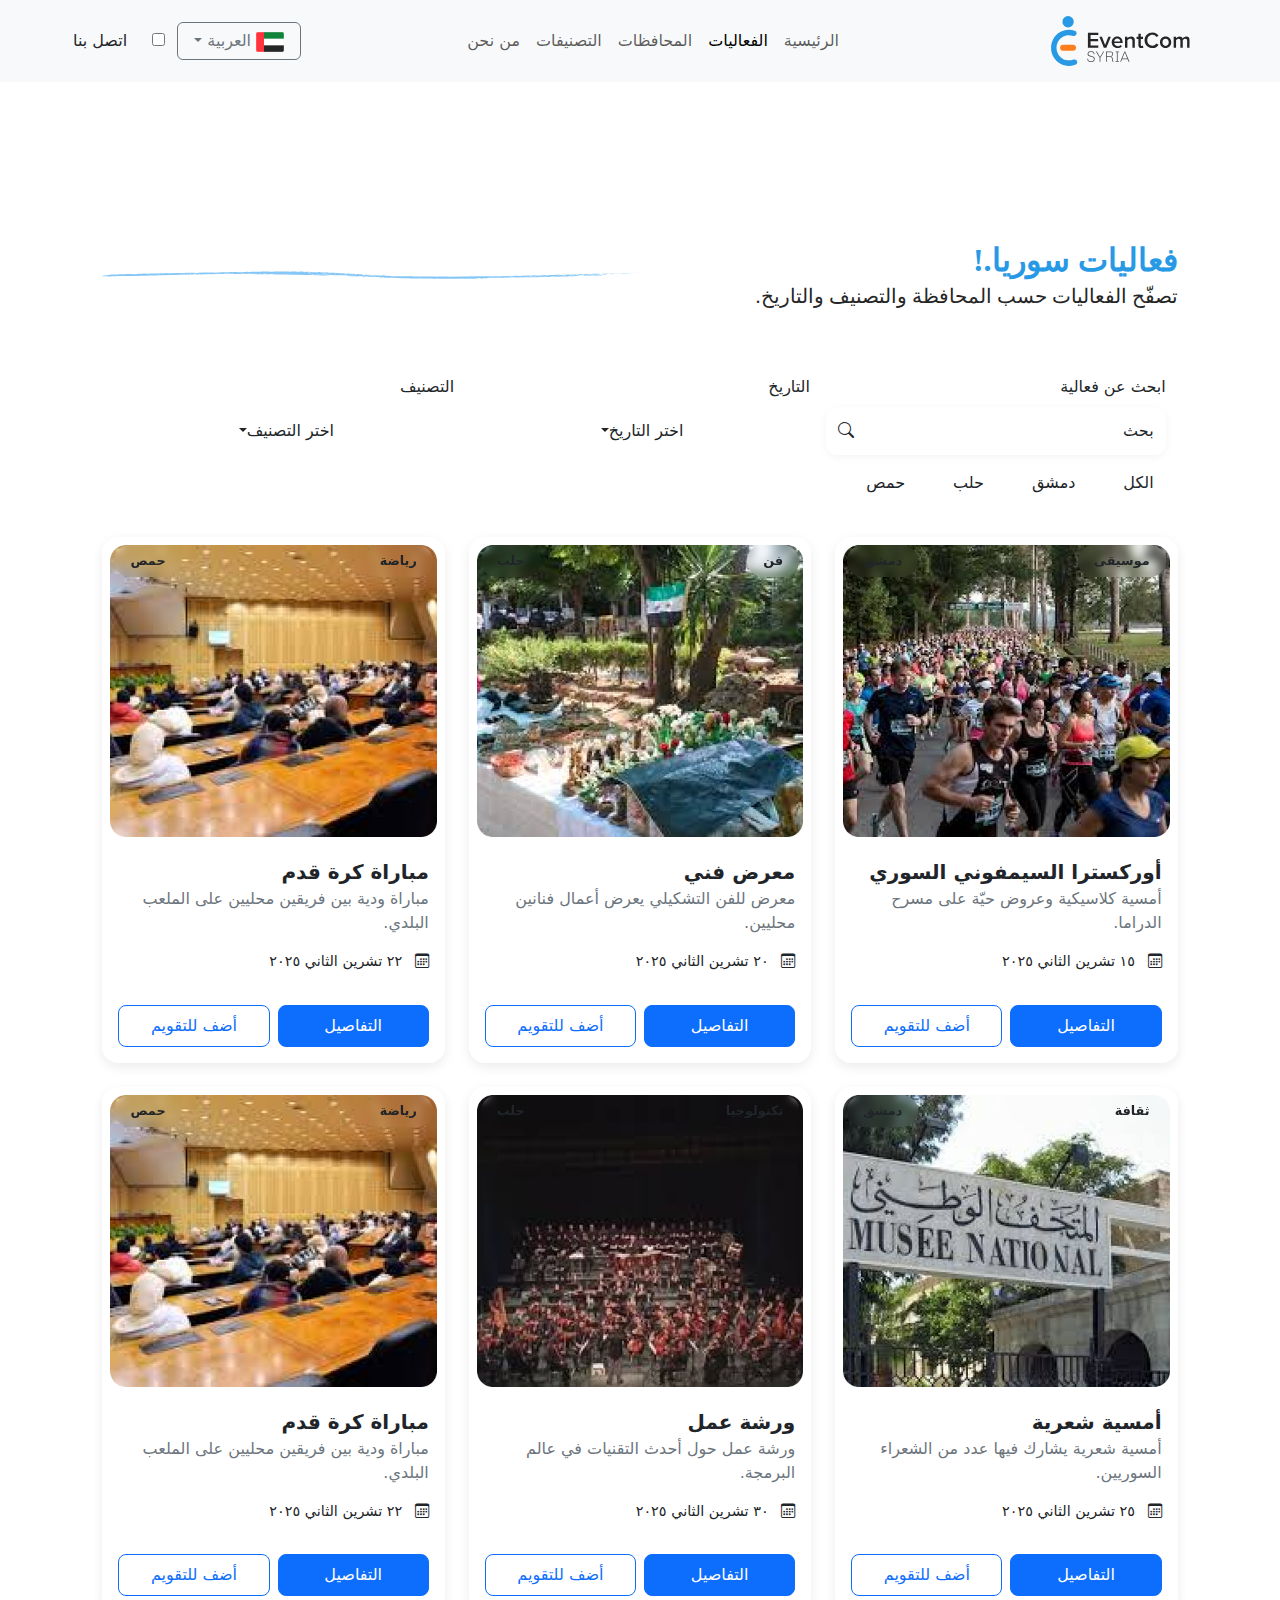
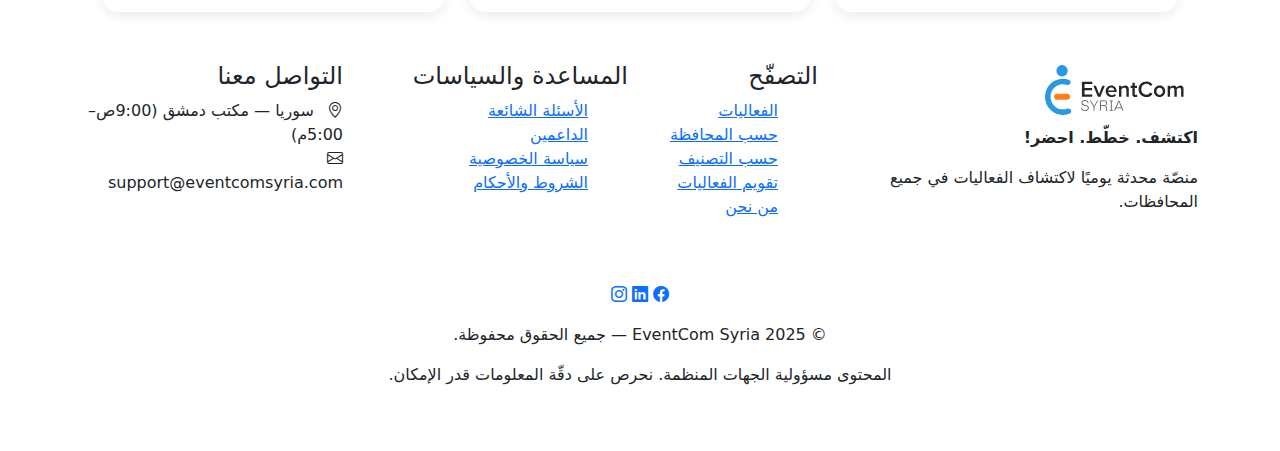
<file: events.html>
<!DOCTYPE html>
<html lang="ar" dir="rtl">

<head>
    <meta charset="UTF-8">
    <meta name="viewport" content="width=device-width, initial-scale=1.0">
    <title>الفعاليات - EventCom Syria</title>
    <link href="https://cdn.jsdelivr.net/npm/bootstrap@5.3.3/dist/css/bootstrap.min.css" rel="stylesheet"
        integrity="sha384-QWTKZyjpPEjISv5WaRU9OFeRpok6YctnYmDr5pNlyT2bRjXh0JMhjY6hW+ALEwIH" crossorigin="anonymous">
    <link rel="stylesheet" href="https://cdn.jsdelivr.net/npm/bootstrap-icons@1.13.1/font/bootstrap-icons.min.css">
    <link rel="stylesheet" href="assets/css/styles.css">
    <link rel="stylesheet" href="assets/css/events.css">
</head>

<body>
    <!-- Header -->
    <nav class="navbar navbar-expand-lg bg-body-tertiary px-md-5 px-sm-4">
        <div class="container-fluid">
            <a class="navbar-brand" href="index.html" data-i18n-attr="aria-label:nav.brand_aria"
                aria-label="EventCom Syria">
                <img src="assets/img/icons/Logo.svg" alt="EventCom Syria Logo">
            </a>


            <button class="navbar-toggler" type="button" data-bs-toggle="collapse"
                data-bs-target="#navbarSupportedContent" aria-controls="navbarSupportedContent" aria-expanded="false"
                aria-label="Toggle navigation">
                <span class="navbar-toggler-icon"></span>
            </button>

            <div class="collapse navbar-collapse" id="navbarSupportedContent">
                <ul class="navbar-nav mx-auto mb-2 mb-lg-0">
                    <li class="nav-item">
                        <a class="nav-link" href="index.html" data-i18n="nav.home">الرئيسية</a>
                    </li>
                    <li class="nav-item">
                        <a class="nav-link active" aria-current="page" href="events.html"
                            data-i18n="nav.events">الفعاليات</a>
                    </li>
                    <li class="nav-item">
                        <a class="nav-link" href="#" data-i18n="nav.governorates">المحافظات</a>
                    </li>
                    <li class="nav-item">
                        <a class="nav-link" href="#" data-i18n="nav.categories">التصنيفات</a>
                    </li>
                    <li class="nav-item">
                        <a class="nav-link" href="about.html" data-i18n="nav.about">من نحن</a>
                    </li>
                </ul>

                <div class="d-flex align-items-center gap-2">

                    <!-- Language Dropdown -->
                    <div class="dropdown">
                        <button class="btn btn-outline-secondary dropdown-toggle" type="button" id="langDropdown"
                            data-bs-toggle="dropdown" aria-expanded="false">
                            <img id="current-lang-flag" src="assets/img/icons/AR-flag.svg" alt=""
                                class="lang-flag me-1">
                            <span id="current-lang-label">العربية</span>
                        </button>
                        <ul class="dropdown-menu dropdown-menu-end" aria-labelledby="langDropdown">
                            <li>
                                <button class="dropdown-item d-flex align-items-center" data-lang="ar">
                                    <img src="assets/img/icons/AR-flag.svg" alt="" class="lang-flag me-2">العربية
                                </button>
                            </li>
                            <li>
                                <button class="dropdown-item d-flex align-items-center" data-lang="en">
                                    <img src="assets/img/icons/US-flag.svg" alt="" class="lang-flag me-2">English
                                </button>
                            </li>
                        </ul>
                    </div>

                    <!-- Theme switch (كما هو) -->
                    <label class="mx-1 ui-switch">
                        <input type="checkbox">
                        <div class="slider">
                            <div class="circle"></div>
                        </div>
                    </label>

                    <a href="contact.html" class="btn btn-primary-contact" data-i18n="nav.contact">اتصل بنا</a>
                </div>
            </div>
        </div>
    </nav>

    <!-- Hero Events Section -->
    <div class="hero">
        <div class="hero-events-section">
            <div class="hero-text-box">
                <div class="events-hero-title"
                    style="text-align:right;justify-content:center;display:flex;flex-direction:column;color:#2899E5;font-size:32px;font-family:Tajawal;font-weight:700;line-height:41.6px;word-wrap:break-word"
                    data-i18n="events_page.hero.title">
                    فعاليات سوريا.!
                </div>

                <div class="events-hero-subtitle"
                    style="text-align:right;justify-content:center;display:flex;flex-direction:column;color:#262626;font-size:20px;font-family:Tajawal;font-weight:400;word-wrap:break-word"
                    data-i18n="events_page.hero.subtitle">
                    تصفّح الفعاليات حسب المحافظة والتصنيف والتاريخ.
                </div>
            </div>

            <img src="assets/img/icons/Right-Line.svg" alt="line" class="w-50 line">
        </div>

        <!-- Filters -->
        <div class="filters">
            <div class="container">
                <div class="row g-3 justify-content-center align-items-end">

                    <!-- Search -->
                    <div class="col-12 col-md-6 col-lg-4">
                        <label class="form-label" data-i18n="events_page.filters.search.label">ابحث عن فعالية</label>
                        <div class="search-bar input-group dir-swap">
                            <span class="input-group-text" aria-hidden="true">
                                <i class="bi bi-search"></i>
                            </span>
                            <input type="text" class="form-control"
                                data-i18n-attr="placeholder:events_page.filters.search.placeholder;aria-label:events_page.filters.search.aria"
                                placeholder="ابحث بالاسم أو كلمة مفتاحية" aria-label="Search events">
                            <button class="btn search-btn d-none d-md-inline-flex"
                                data-i18n="events_page.filters.search.button"
                                data-i18n-attr="aria-label:events_page.filters.search.button_aria"
                                aria-label="Execute search">
                                بحث
                            </button>
                        </div>
                        <!-- زر بحث للشاشات الصغيرة -->
                        <button class="btn search-btn  w-100 d-md-none mt-3"
                            data-i18n="events_page.filters.search.button"
                            data-i18n-attr="aria-label:events_page.filters.search.button_aria">
                            بحث
                        </button>
                    </div>

                    <!-- Date -->
                    <div class="col-12 col-md-6 col-lg-4">
                        <label class="form-label" data-i18n="events_page.filters.date.label">التاريخ</label>
                        <div class="dropdown-div dropdown w-100 dir-dropdown">
                            <button class="btn dropdown-btn dropdown-toggle w-100" type="button" id="dateDropdown"
                                data-bs-toggle="dropdown" aria-expanded="false"
                                data-i18n="events_page.filters.date.placeholder">
                                اختر التاريخ
                            </button>
                            <ul class="dropdown-menu w-100" aria-labelledby="dateDropdown">
                                <li><a class="dropdown-item" href="#"
                                        data-i18n="events_page.filters.date.today">اليوم</a></li>
                                <li><a class="dropdown-item" href="#" data-i18n="events_page.filters.date.this_week">هذا
                                        الأسبوع</a></li>
                                <li><a class="dropdown-item" href="#"
                                        data-i18n="events_page.filters.date.this_month">هذا
                                        الشهر</a></li>
                            </ul>
                        </div>
                    </div>

                    <!-- Category -->
                    <div class="col-12 col-md-6 col-lg-4">
                        <label class="form-label" data-i18n="events_page.filters.category.label">التصنيف</label>
                        <div class="dropdown w-100 dir-dropdown">
                            <button class="btn dropdown-btn dropdown-toggle w-100" type="button" id="categoryDropdown"
                                data-bs-toggle="dropdown" aria-expanded="false"
                                data-i18n="events_page.filters.category.placeholder">
                                اختر التصنيف
                            </button>
                            <ul class="dropdown-menu w-100" aria-labelledby="categoryDropdown">
                                <li><a class="dropdown-item" href="#" data-i18n="categories.music">موسيقى</a></li>
                                <li><a class="dropdown-item" href="#" data-i18n="categories.art">فن</a></li>
                                <li><a class="dropdown-item" href="#" data-i18n="categories.sport">رياضة</a></li>
                                <li><a class="dropdown-item" href="#" data-i18n="categories.culture">ثقافة</a></li>
                                <li><a class="dropdown-item" href="#" data-i18n="categories.tech">تكنولوجيا</a></li>
                            </ul>
                        </div>
                    </div>

                </div>
            </div>
        </div>

        <!-- Tabs -->
        <div class="events-tabs-container">
            <button class="events-tab-link active" data-tab-target="#all" data-i18n="events_page.tabs.all">الكل</button>
            <button class="events-tab-link" data-tab-target="#damascus" data-i18n="cities.damascus">دمشق</button>
            <button class="events-tab-link" data-tab-target="#aleppo" data-i18n="cities.aleppo">حلب</button>
            <button class="events-tab-link" data-tab-target="#homs" data-i18n="cities.homs">حمص</button>
        </div>
    </div>


    <!-- Events Content -->
    <div class="events-content">

        <!-- Tab: All -->
        <div id="all" class="events-tab-content active">
            <div class="row">

                <!-- Card 1 -->
                <div class="col-lg-4 col-md-6 mb-4">
                    <div class="event-card">
                        <img class="image-event-card" src="assets/img/events-images/event$-1.png"
                            data-i18n-attr="alt:events.common.image_alt" alt="Event Image">
                        <div class="event-card-header">
                            <span class="tag" data-i18n="categories.music">موسيقى</span>
                            <span class="city" data-i18n="cities.damascus">دمشق</span>
                        </div>
                        <div class="event-card-content">
                            <p class="text-dark fw-bold p-0 m-0" data-i18n="events.today.card1.title">أوركسترا السيمفوني
                                السوري</p>
                            <p class="text-end text-secondary p-0 m-0" data-i18n="events.today.card1.subtitle">
                                أمسية كلاسيكية وعروض حيّة على مسرح الدراما.
                            </p>
                            <div class="date py-3 m-0">
                                <i class="bi bi-calendar3" aria-hidden="true"></i>
                                <time data-date-iso="2025-11-15"></time>
                            </div>
                            <div class="card-buttons">
                                <a href="event.html" class="btn btn-primary" data-i18n="buttons.details">التفاصيل</a>
                                <button type="button" class="btn btn-outline-primary"
                                    data-i18n="buttons.add_to_calendar">أضف للتقويم</button>
                            </div>
                        </div>
                    </div>
                </div>

                <!-- Card 2 -->
                <div class="col-lg-4 col-md-6 mb-4">
                    <div class="event-card">
                        <img class="image-event-card" src="assets/img/events-images/event$-2.png"
                            data-i18n-attr="alt:events.common.image_alt" alt="Event Image">
                        <div class="event-card-header">
                            <span class="tag" data-i18n="categories.art">فن</span>
                            <span class="city" data-i18n="cities.aleppo">حلب</span>
                        </div>
                        <div class="event-card-content">
                            <p class="text-dark fw-bold p-0 m-0" data-i18n="events.end_week.card1.title">معرض فني</p>
                            <p class="text-end text-secondary p-0 m-0" data-i18n="events.end_week.card1.subtitle">
                                معرض للفن التشكيلي يعرض أعمال فنانين محليين.
                            </p>
                            <div class="date py-3 m-0">
                                <i class="bi bi-calendar3" aria-hidden="true"></i>
                                <time data-date-iso="2025-11-20"></time>
                            </div>
                            <div class="card-buttons">
                                <a href="event.html" class="btn btn-primary" data-i18n="buttons.details">التفاصيل</a>
                                <button type="button" class="btn btn-outline-primary"
                                    data-i18n="buttons.add_to_calendar">أضف للتقويم</button>
                            </div>
                        </div>
                    </div>
                </div>

                <!-- Card 3 -->
                <div class="col-lg-4 col-md-6 mb-4">
                    <div class="event-card">
                        <img class="image-event-card" src="assets/img/events-images/event$-3.png"
                            data-i18n-attr="alt:events.common.image_alt" alt="Event Image">
                        <div class="event-card-header">
                            <span class="tag" data-i18n="categories.sport">رياضة</span>
                            <span class="city" data-i18n="cities.homs">حمص</span>
                        </div>
                        <div class="event-card-content">
                            <p class="text-dark fw-bold p-0 m-0" data-i18n="events.end_week.card2.title">مباراة كرة قدم
                            </p>
                            <p class="text-end text-secondary p-0 m-0" data-i18n="events.end_week.card2.subtitle">
                                مباراة ودية بين فريقين محليين على الملعب البلدي.
                            </p>
                            <div class="date py-3 m-0">
                                <i class="bi bi-calendar3" aria-hidden="true"></i>
                                <time data-date-iso="2025-11-22"></time>
                            </div>
                            <div class="card-buttons">
                                <a href="event.html" class="btn btn-primary" data-i18n="buttons.details">التفاصيل</a>
                                <button type="button" class="btn btn-outline-primary"
                                    data-i18n="buttons.add_to_calendar">أضف للتقويم</button>
                            </div>
                        </div>
                    </div>
                </div>

                <!-- Card 4 -->
                <div class="col-lg-4 col-md-6 mb-4">
                    <div class="event-card">
                        <img class="image-event-card" src="assets/img/events-images/event$-4.png"
                            data-i18n-attr="alt:events.common.image_alt" alt="Event Image">
                        <div class="event-card-header">
                            <span class="tag" data-i18n="categories.culture">ثقافة</span>
                            <span class="city" data-i18n="cities.damascus">دمشق</span>
                        </div>
                        <div class="event-card-content">
                            <p class="text-dark fw-bold p-0 m-0" data-i18n="events.latest.card2.title">أمسية شعرية</p>
                            <p class="text-end text-secondary p-0 m-0" data-i18n="events.latest.card2.subtitle">
                                أمسية شعرية يشارك فيها عدد من الشعراء السوريين.
                            </p>
                            <div class="date py-3 m-0">
                                <i class="bi bi-calendar3" aria-hidden="true"></i>
                                <time data-date-iso="2025-11-25"></time>
                            </div>
                            <div class="card-buttons">
                                <a href="event.html" class="btn btn-primary" data-i18n="buttons.details">التفاصيل</a>
                                <button type="button" class="btn btn-outline-primary"
                                    data-i18n="buttons.add_to_calendar">أضف للتقويم</button>
                            </div>
                        </div>
                    </div>
                </div>

                <!-- Card 5 -->
                <div class="col-lg-4 col-md-6 mb-4">
                    <div class="event-card">
                        <img class="image-event-card" src="assets/img/events-images/event$-5.png"
                            data-i18n-attr="alt:events.common.image_alt" alt="Event Image">
                        <div class="event-card-header">
                            <span class="tag" data-i18n="categories.tech">تكنولوجيا</span>
                            <span class="city" data-i18n="cities.aleppo">حلب</span>
                        </div>
                        <div class="event-card-content">
                            <p class="text-dark fw-bold p-0 m-0" data-i18n="events.month.card1.title">ورشة عمل</p>
                            <p class="text-end text-secondary p-0 m-0" data-i18n="events.month.card1.subtitle">
                                ورشة عمل حول أحدث التقنيات في عالم البرمجة.
                            </p>
                            <div class="date py-3 m-0">
                                <i class="bi bi-calendar3" aria-hidden="true"></i>
                                <time data-date-iso="2025-11-30"></time>
                            </div>
                            <div class="card-buttons">
                                <a href="event.html" class="btn btn-primary" data-i18n="buttons.details">التفاصيل</a>
                                <button type="button" class="btn btn-outline-primary"
                                    data-i18n="buttons.add_to_calendar">أضف للتقويم</button>
                            </div>
                        </div>
                    </div>
                </div>

                <!-- Card 6 -->
                <div class="col-lg-4 col-md-6 mb-4">
                    <div class="event-card">
                        <img class="image-event-card" src="assets/img/events-images/event$-3.png"
                            data-i18n-attr="alt:events.common.image_alt" alt="Event Image">
                        <div class="event-card-header">
                            <span class="tag" data-i18n="categories.sport">رياضة</span>
                            <span class="city" data-i18n="cities.homs">حمص</span>
                        </div>
                        <div class="event-card-content">
                            <p class="text-dark fw-bold p-0 m-0" data-i18n="events.end_week.card2.title">مباراة كرة قدم
                            </p>
                            <p class="text-end text-secondary p-0 m-0" data-i18n="events.end_week.card2.subtitle">
                                مباراة ودية بين فريقين محليين على الملعب البلدي.
                            </p>
                            <div class="date py-3 m-0">
                                <i class="bi bi-calendar3" aria-hidden="true"></i>
                                <time data-date-iso="2025-11-22"></time>
                            </div>
                            <div class="card-buttons">
                                <a href="event.html" class="btn btn-primary" data-i18n="buttons.details">التفاصيل</a>
                                <button type="button" class="btn btn-outline-primary"
                                    data-i18n="buttons.add_to_calendar">أضف للتقويم</button>
                            </div>
                        </div>
                    </div>
                </div>

            </div>
        </div>

        <!-- Tab: Damascus -->
        <div id="damascus" class="events-tab-content">
            <div class="row">

                <!-- Card 1 -->
                <div class="col-lg-4 col-md-6 mb-4">
                    <div class="event-card">
                        <img class="image-event-card" src="assets/img/events-images/event$-1.png"
                            data-i18n-attr="alt:events.common.image_alt" alt="Event Image">
                        <div class="event-card-header">
                            <span class="tag" data-i18n="categories.music">موسيقى</span>
                            <span class="city" data-i18n="cities.damascus">دمشق</span>
                        </div>
                        <div class="event-card-content">
                            <p class="text-dark fw-bold p-0 m-0" data-i18n="events.today.card1.title">أوركسترا السيمفوني
                                السوري</p>
                            <p class="text-end text-secondary p-0 m-0" data-i18n="events.today.card1.subtitle">
                                أمسية كلاسيكية وعروض حيّة على مسرح الدراما.
                            </p>
                            <div class="date py-3 m-0">
                                <i class="bi bi-calendar3" aria-hidden="true"></i>
                                <time data-date-iso="2025-11-15"></time>
                            </div>
                            <div class="card-buttons">
                                <a href="event.html" class="btn btn-primary" data-i18n="buttons.details">التفاصيل</a>
                                <button type="button" class="btn btn-outline-primary"
                                    data-i18n="buttons.add_to_calendar">أضف للتقويم</button>
                            </div>
                        </div>
                    </div>
                </div>

                <!-- Card 2 -->
                <div class="col-lg-4 col-md-6 mb-4">
                    <div class="event-card">
                        <img class="image-event-card" src="assets/img/events-images/event$-4.png"
                            data-i18n-attr="alt:events.common.image_alt" alt="Event Image">
                        <div class="event-card-header">
                            <span class="tag" data-i18n="categories.culture">ثقافة</span>
                            <span class="city" data-i18n="cities.damascus">دمشق</span>
                        </div>
                        <div class="event-card-content">
                            <p class="text-dark fw-bold p-0 m-0" data-i18n="events.latest.card2.title">أمسية شعرية</p>
                            <p class="text-end text-secondary p-0 m-0" data-i18n="events.latest.card2.subtitle">
                                أمسية شعرية يشارك فيها عدد من الشعراء السوريين.
                            </p>
                            <div class="date py-3 m-0">
                                <i class="bi bi-calendar3" aria-hidden="true"></i>
                                <time data-date-iso="2025-11-25"></time>
                            </div>
                            <div class="card-buttons">
                                <a href="event.html" class="btn btn-primary" data-i18n="buttons.details">التفاصيل</a>
                                <button type="button" class="btn btn-outline-primary"
                                    data-i18n="buttons.add_to_calendar">أضف للتقويم</button>
                            </div>
                        </div>
                    </div>
                </div>

                <!-- Card 3 -->
                <div class="col-lg-4 col-md-6 mb-4">
                    <div class="event-card">
                        <img class="image-event-card" src="assets/img/events-images/event$-1.png"
                            data-i18n-attr="alt:events.common.image_alt" alt="Event Image">
                        <div class="event-card-header">
                            <span class="tag" data-i18n="categories.music">موسيقى</span>
                            <span class="city" data-i18n="cities.damascus">دمشق</span>
                        </div>
                        <div class="event-card-content">
                            <p class="text-dark fw-bold p-0 m-0" data-i18n="events.today.card1.title">أوركسترا السيمفوني
                                السوري</p>
                            <p class="text-end text-secondary p-0 m-0" data-i18n="events.today.card1.subtitle">
                                أمسية كلاسيكية وعروض حيّة على مسرح الدراما.
                            </p>
                            <div class="date py-3 m-0">
                                <i class="bi bi-calendar3" aria-hidden="true"></i>
                                <time data-date-iso="2025-11-15"></time>
                            </div>
                            <div class="card-buttons">
                                <a href="event.html" class="btn btn-primary" data-i18n="buttons.details">التفاصيل</a>
                                <button type="button" class="btn btn-outline-primary"
                                    data-i18n="buttons.add_to_calendar">أضف للتقويم</button>
                            </div>
                        </div>
                    </div>
                </div>

            </div>
        </div>

        <!-- Tab: Aleppo -->
        <div id="aleppo" class="events-tab-content">
            <div class="row">

                <!-- Card 1 -->
                <div class="col-lg-4 col-md-6 mb-4">
                    <div class="event-card">
                        <img class="image-event-card" src="assets/img/events-images/event$-2.png"
                            data-i18n-attr="alt:events.common.image_alt" alt="Event Image">
                        <div class="event-card-header">
                            <span class="tag" data-i18n="categories.art">فن</span>
                            <span class="city" data-i18n="cities.aleppo">حلب</span>
                        </div>
                        <div class="event-card-content">
                            <p class="text-dark fw-bold p-0 m-0" data-i18n="events.end_week.card1.title">معرض فني</p>
                            <p class="text-end text-secondary p-0 m-0" data-i18n="events.end_week.card1.subtitle">
                                معرض للفن التشكيلي يعرض أعمال فنانين محليين.
                            </p>
                            <div class="date py-3 m-0">
                                <i class="bi bi-calendar3" aria-hidden="true"></i>
                                <time data-date-iso="2025-11-20"></time>
                            </div>
                            <div class="card-buttons">
                                <a href="event.html" class="btn btn-primary" data-i18n="buttons.details">التفاصيل</a>
                                <button type="button" class="btn btn-outline-primary"
                                    data-i18n="buttons.add_to_calendar">أضف للتقويم</button>
                            </div>
                        </div>
                    </div>
                </div>

                <!-- Card 2 -->
                <div class="col-lg-4 col-md-6 mb-4">
                    <div class="event-card">
                        <img class="image-event-card" src="assets/img/events-images/event$-5.png"
                            data-i18n-attr="alt:events.common.image_alt" alt="Event Image">
                        <div class="event-card-header">
                            <span class="tag" data-i18n="categories.tech">تكنولوجيا</span>
                            <span class="city" data-i18n="cities.aleppo">حلب</span>
                        </div>
                        <div class="event-card-content">
                            <p class="text-dark fw-bold p-0 m-0" data-i18n="events.month.card1.title">ورشة عمل</p>
                            <p class="text-end text-secondary p-0 m-0" data-i18n="events.month.card1.subtitle">
                                ورشة عمل حول أحدث التقنيات في عالم البرمجة.
                            </p>
                            <div class="date py-3 m-0">
                                <i class="bi bi-calendar3" aria-hidden="true"></i>
                                <time data-date-iso="2025-11-30"></time>
                            </div>
                            <div class="card-buttons">
                                <a href="event.html" class="btn btn-primary" data-i18n="buttons.details">التفاصيل</a>
                                <button type="button" class="btn btn-outline-primary"
                                    data-i18n="buttons.add_to_calendar">أضف للتقويم</button>
                            </div>
                        </div>
                    </div>
                </div>

                <!-- Card 3 -->
                <div class="col-lg-4 col-md-6 mb-4">
                    <div class="event-card">
                        <img class="image-event-card" src="assets/img/events-images/event$-2.png"
                            data-i18n-attr="alt:events.common.image_alt" alt="Event Image">
                        <div class="event-card-header">
                            <span class="tag" data-i18n="categories.art">فن</span>
                            <span class="city" data-i18n="cities.aleppo">حلب</span>
                        </div>
                        <div class="event-card-content">
                            <p class="text-dark fw-bold p-0 m-0" data-i18n="events.end_week.card1.title">معرض فني</p>
                            <p class="text-end text-secondary p-0 m-0" data-i18n="events.end_week.card1.subtitle">
                                معرض للفن التشكيلي يعرض أعمال فنانين محليين.
                            </p>
                            <div class="date py-3 m-0">
                                <i class="bi bi-calendar3" aria-hidden="true"></i>
                                <time data-date-iso="2025-11-20"></time>
                            </div>
                            <div class="card-buttons">
                                <a href="event.html" class="btn btn-primary" data-i18n="buttons.details">التفاصيل</a>
                                <button type="button" class="btn btn-outline-primary"
                                    data-i18n="buttons.add_to_calendar">أضف للتقويم</button>
                            </div>
                        </div>
                    </div>
                </div>

            </div>
        </div>

        <!-- Tab: Homs -->
        <div id="homs" class="events-tab-content">
            <div class="row">

                <!-- Card 1 -->
                <div class="col-lg-4 col-md-6 mb-4">
                    <div class="event-card">
                        <img class="image-event-card" src="assets/img/events-images/event$-3.png"
                            data-i18n-attr="alt:events.common.image_alt" alt="Event Image">
                        <div class="event-card-header">
                            <span class="tag" data-i18n="categories.sport">رياضة</span>
                            <span class="city" data-i18n="cities.homs">حمص</span>
                        </div>
                        <div class="event-card-content">
                            <p class="text-dark fw-bold p-0 m-0" data-i18n="events.end_week.card2.title">مباراة كرة قدم
                            </p>
                            <p class="text-end text-secondary p-0 m-0" data-i18n="events.end_week.card2.subtitle">
                                مباراة ودية بين فريقين محليين على الملعب البلدي.
                            </p>
                            <div class="date py-3 m-0">
                                <i class="bi bi-calendar3" aria-hidden="true"></i>
                                <time data-date-iso="2025-11-22"></time>
                            </div>
                            <div class="card-buttons">
                                <a href="event.html" class="btn btn-primary" data-i18n="buttons.details">التفاصيل</a>
                                <button type="button" class="btn btn-outline-primary"
                                    data-i18n="buttons.add_to_calendar">أضف للتقويم</button>
                            </div>
                        </div>
                    </div>
                </div>

                <!-- Card 2 -->
                <div class="col-lg-4 col-md-6 mb-4">
                    <div class="event-card">
                        <img class="image-event-card" src="assets/img/events-images/event$-3.png"
                            data-i18n-attr="alt:events.common.image_alt" alt="Event Image">
                        <div class="event-card-header">
                            <span class="tag" data-i18n="categories.sport">رياضة</span>
                            <span class="city" data-i18n="cities.homs">حمص</span>
                        </div>
                        <div class="event-card-content">
                            <p class="text-dark fw-bold p-0 m-0" data-i18n="events.end_week.card2.title">مباراة كرة قدم
                            </p>
                            <p class="text-end text-secondary p-0 m-0" data-i18n="events.end_week.card2.subtitle">
                                مباراة ودية بين فريقين محليين على الملعب البلدي.
                            </p>
                            <div class="date py-3 m-0">
                                <i class="bi bi-calendar3" aria-hidden="true"></i>
                                <time data-date-iso="2025-11-22"></time>
                            </div>
                            <div class="card-buttons">
                                <a href="event.html" class="btn btn-primary" data-i18n="buttons.details">التفاصيل</a>
                                <button type="button" class="btn btn-outline-primary"
                                    data-i18n="buttons.add_to_calendar">أضف للتقويم</button>
                            </div>
                        </div>
                    </div>
                </div>

                <!-- Card 3 -->
                <div class="col-lg-4 col-md-6 mb-4">
                    <div class="event-card">
                        <img class="image-event-card" src="assets/img/events-images/event$-3.png"
                            data-i18n-attr="alt:events.common.image_alt" alt="Event Image">
                        <div class="event-card-header">
                            <span class="tag" data-i18n="categories.sport">رياضة</span>
                            <span class="city" data-i18n="cities.homs">حمص</span>
                        </div>
                        <div class="event-card-content">
                            <p class="text-dark fw-bold p-0 m-0" data-i18n="events.end_week.card2.title">مباراة كرة قدم
                            </p>
                            <p class="text-end text-secondary p-0 m-0" data-i18n="events.end_week.card2.subtitle">
                                مباراة ودية بين فريقين محليين على الملعب البلدي.
                            </p>
                            <div class="date py-3 m-0">
                                <i class="bi bi-calendar3" aria-hidden="true"></i>
                                <time data-date-iso="2025-11-22"></time>
                            </div>
                            <div class="card-buttons">
                                <a href="event.html" class="btn btn-primary" data-i18n="buttons.details">التفاصيل</a>
                                <button type="button" class="btn btn-outline-primary"
                                    data-i18n="buttons.add_to_calendar">أضف للتقويم</button>
                            </div>
                        </div>
                    </div>
                </div>

            </div>
        </div>

    </div>



    <!-- Footer Section -->
    <footer class="footer" aria-labelledby="footer-title">
        <div class="footer-container container">
            <h2 id="footer-title" class="visually-hidden" data-i18n="footer.a11y_title">تذييل الموقع</h2>

            <div class="row gy-4">
                <div class="col-lg-4 col-md-12 footer-logo">
                    <img src="assets/img/icons/Logo.svg" class="mb-2" data-i18n-attr="alt:footer.logo_alt"
                        alt="EventCom Syria Logo">
                    <p class="fw-bold" data-i18n="footer.slogan">اكتشف. خطّط. احضر!</p>
                    <p data-i18n="footer.subtitle">منصّة محدثة يوميًا لاكتشاف الفعاليات في جميع المحافظات.</p>
                </div>

                <div class="col-lg-2 col-6">
                    <h4 class="footer-heading" data-i18n="footer.nav.title">التصفّح</h4>
                    <ul class="footer-links list-unstyled">
                        <li><a href="events.html" data-i18n="footer.nav.links.events">الفعاليات</a></li>
                        <li><a href="#" data-i18n="footer.nav.links.by_governorate">حسب المحافظة</a></li>
                        <li><a href="#" data-i18n="footer.nav.links.by_category">حسب التصنيف</a></li>
                        <li><a href="#" data-i18n="footer.nav.links.calendar">تقويم الفعاليات</a></li>
                        <li><a href="about.html" data-i18n="footer.nav.links.about">من نحن</a></li>
                    </ul>
                </div>

                <div class="col-lg-3 col-6">
                    <h4 class="footer-heading" data-i18n="footer.help.title">المساعدة والسياسات</h4>
                    <ul class="footer-links list-unstyled">
                        <li><a href="faq.html" data-i18n="footer.help.links.faq">الأسئلة الشائعة</a></li>
                        <li><a href="#" data-i18n="footer.help.links.sponsors">الداعمين</a></li>
                        <li><a href="privacy-policy.html" data-i18n="footer.help.links.privacy">سياسة الخصوصية</a></li>
                        <li><a href="terms-and-conditions.html" data-i18n="footer.help.links.terms">الشروط والأحكام</a>
                        </li>
                    </ul>
                </div>

                <div class="col-lg-3 col-md-12">
                    <h4 class="footer-heading" data-i18n="footer.contact.title">التواصل معنا</h4>
                    <div class="contact-info">
                        <div class="info-item">
                            <i class="bi bi-geo-alt ms-2"></i>
                            <span data-i18n="footer.contact.address">سوريا — مكتب دمشق (9:00ص–5:00م)</span>
                        </div>
                        <div class="info-item">
                            <i class="bi bi-envelope ms-2"></i>
                            <span>support@eventcomsyria.com</span>
                        </div>
                    </div>
                </div>
            </div>

            <div class="footer-divider"></div>

            <div class="row pt-5">
                <div class="col-12 text-center">
                    <div class="social-links mb-3">
                        <a href="#" aria-label="Facebook"><i class="bi bi-facebook"></i></a>
                        <a href="#" aria-label="LinkedIn"><i class="bi bi-linkedin"></i></a>
                        <a href="#" aria-label="Instagram"><i class="bi bi-instagram"></i></a>
                    </div>
                    <div class="copyright">
                        <p class="copyright-text" data-i18n="footer.copyright">
                            EventCom Syria © 2025
                            <strong>
                                جميع الحقوق محفوظة.
                            </strong>
                        </p>
                        <p class="disclaimer-text" data-i18n="footer.disclaimer">المحتوى مسؤولية الجهات المنظمة. نحرص
                            على
                            دقّة المعلومات قدر الإمكان.</p>
                    </div>
                </div>
            </div>
        </div>
    </footer>

    <!-- Scroll to Top -->
    <a href="#" class="scroll-to-top"><img src="./assets/img/icons/arrow-up.svg" alt="arrow-up"></a>

    <script src="https://cdn.jsdelivr.net/npm/bootstrap@5.3.3/dist/js/bootstrap.bundle.min.js"
        integrity="sha384-YvpcrYf0tY3lHB60NNkmXc5s9fDVZLESaAA55NDzOxhy9GkcIdslK1eN7N6jIeHz"
        crossorigin="anonymous"></script>
    <script src="assets/js/i18n.js"></script>
    <script src="assets/js/main.js"></script>
    <script src="assets/js/events-tabs.js"></script>
</body>

</html>
</file>
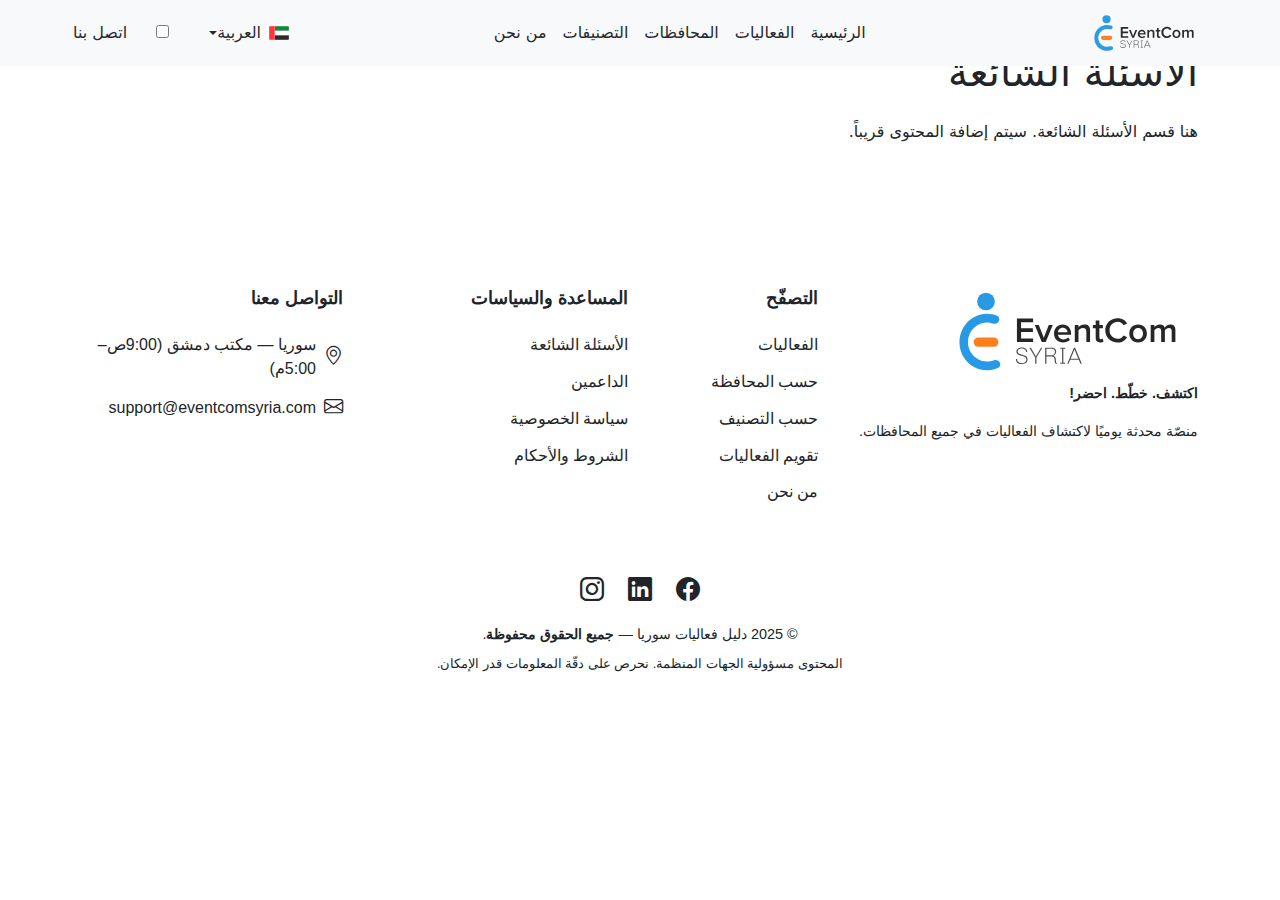
<file: faq.html>
<!DOCTYPE html>
<html lang="ar" dir="rtl">

<head>
    <meta charset="UTF-8">
    <meta name="viewport" content="width=device-width, initial-scale=1.0">
    <title>الأسئلة الشائعة - EventCom Syria</title>
    <link href="https://cdn.jsdelivr.net/npm/bootstrap@5.3.3/dist/css/bootstrap.min.css" rel="stylesheet"
        integrity="sha384-QWTKZyjpPEjISv5WaRU9OFeRpok6YctnYmDr5pNlyT2bRjXh0JMhjY6hW+ALEwIH" crossorigin="anonymous">
    <link rel="stylesheet" href="https://cdn.jsdelivr.net/npm/bootstrap-icons@1.13.1/font/bootstrap-icons.min.css">
    <link rel="stylesheet" href="assets/css/styles.css">
    <link rel="stylesheet" href="assets/css/navbar.css">
    <link rel="stylesheet" href="assets/css/footer.css">
</head>

<body>
    <!-- Header -->
    <nav class="navbar navbar-expand-lg bg-body-tertiary px-md-5 px-sm-4">
        <div class="container-fluid">
            <a class="navbar-brand" href="index.html">
                <img src="assets/img/icons/Logo.svg" alt="EventCom Syria Logo">
            </a>
            <button class="navbar-toggler" type="button" data-bs-toggle="collapse"
                data-bs-target="#navbarSupportedContent" aria-controls="navbarSupportedContent" aria-expanded="false"
                aria-label="Toggle navigation">
                <span class="navbar-toggler-icon"></span>
            </button>
            <div class="collapse navbar-collapse" id="navbarSupportedContent">
                <ul class="navbar-nav mx-auto mb-2 mb-lg-0">
                    <li class="nav-item">
                        <a class="nav-link" href="index.html">الرئيسية</a>
                    </li>
                    <li class="nav-item">
                        <a class="nav-link" href="events.html">الفعاليات</a>
                    </li>
                    <li class="nav-item">
                        <a class="nav-link" href="#">المحافظات</a>
                    </li>
                    <li class="nav-item">
                        <a class="nav-link" href="#">التصنيفات</a>
                    </li>
                    <li class="nav-item">
                        <a class="nav-link" href="about.html">من نحن</a>
                    </li>
                </ul>
                <div class="d-flex align-items-center">
                    <div class="dropdown lang-dropdown px-2 py-1 rounded-2">
                        <button class="btn dropdown-toggle" type="button" data-bs-toggle="dropdown"
                            aria-expanded="false">
                            <img src="assets/img/icons/AR-flag.svg" alt="Arabic" class="lang-flag">
                            العربية
                        </button>
                        <ul class="dropdown-menu w-auto">
                            <li><a class="dropdown-item lang-itme flex-row" href="#">
                                    <img src="assets/img/icons/US-flag.svg" alt="English" class="lang-flag">
                                    الإنكليزية
                                </a>
                            </li>
                        </ul>
                    </div>
                    <label class="mx-3 ui-switch">
                        <input type="checkbox">
                        <div class="slider">
                            <div class="circle"></div>
                        </div>
                    </label>
                    <a href="contact.html" class="btn btn-primary-contact">اتصل بنا</a>
                </div>
            </div>
        </div>
    </nav>

    <main class="container py-5">
        <h1 class="mb-4">الأسئلة الشائعة</h1>
        <p>هنا قسم الأسئلة الشائعة. سيتم إضافة المحتوى قريباً.</p>
    </main>

    <!-- Footer Section -->
    <footer class="footer">

        <div class="footer-container container">

            <div class="row gy-4">
                <div class="col-lg-4 col-md-12 footer-logo">
                    <img src="assets/img/icons/Logo.svg" alt="EventCom Syria Logo" class="mb-2">
                    <p class="fw-bold">اكتشف. خطّط. احضر!</p>
                    <p>منصّة محدثة يوميًا لاكتشاف الفعاليات في جميع المحافظات.</p>
                </div>
                <div class="col-lg-2 col-6">
                    <h4 class="footer-heading">التصفّح</h4>
                    <ul class="footer-links list-unstyled">
                        <li><a href="events.html">الفعاليات</a></li>
                        <li><a href="#">حسب المحافظة</a></li>
                        <li><a href="#">حسب التصنيف</a></li>
                        <li><a href="#">تقويم الفعاليات</a></li>
                        <li><a href="about.html">من نحن</a></li>
                    </ul>
                </div>
                <div class="col-lg-3 col-6">
                    <h4 class="footer-heading">المساعدة والسياسات</h4>
                    <ul class="footer-links list-unstyled">
                        <li><a href="faq.html">الأسئلة الشائعة</a></li>
                        <li><a href="#">الداعمين</a></li>
                        <li><a href="privacy-policy.html">سياسة الخصوصية</a></li>
                        <li><a href="terms-and-conditions.html">الشروط والأحكام</a></li>
                    </ul>
                </div>
                <div class="col-lg-3 col-md-12">
                    <h4 class="footer-heading">التواصل معنا</h4>
                    <div class="contact-info">
                        <div class="info-item">
                            <i class="bi bi-geo-alt ms-2"></i>
                            <span>سوريا — مكتب دمشق (9:00ص–5:00م)</span>
                        </div>
                        <div class="info-item">
                            <i class="bi bi-envelope ms-2"></i>
                            <span>support@eventcomsyria.com</span>
                        </div>
                    </div>
                </div>
            </div>

            <div class="footer-divider"></div>

            <div class="row pt-5">
                <div class="col-12 text-center">
                    <div class="social-links mb-3">
                        <a href="#"><i class="bi bi-facebook"></i></a>
                        <a href="#"><i class="bi bi-linkedin"></i></a>
                        <a href="#"><i class="bi bi-instagram"></i></a>
                    </div>
                    <div class="copyright">
                        <p class="copyright-text">© 2025 دليل فعاليات سوريا — <strong>جميع الحقوق محفوظة</strong>.</p>
                        <p class="disclaimer-text">المحتوى مسؤولية الجهات المنظمة. نحرص على دقّة المعلومات قدر الإمكان.
                        </p>
                    </div>
                </div>
            </div>

        </div>
    </footer>

    <!-- Scroll to Top -->
    <a href="#" class="scroll-to-top"><img src="./assets/img/icons/arrow-up.svg" alt="arrow-up"></a>

    <script src="https://cdn.jsdelivr.net/npm/bootstrap@5.3.3/dist/js/bootstrap.bundle.min.js"
        integrity="sha384-YvpcrYf0tY3lHB60NNkmXc5s9fDVZLESaAA55NDzOxhy9GkcIdslK1eN7N6jIeHz"
        crossorigin="anonymous"></script>
    <script src="assets/js/main.js"></script>
</body>

</html>
</file>
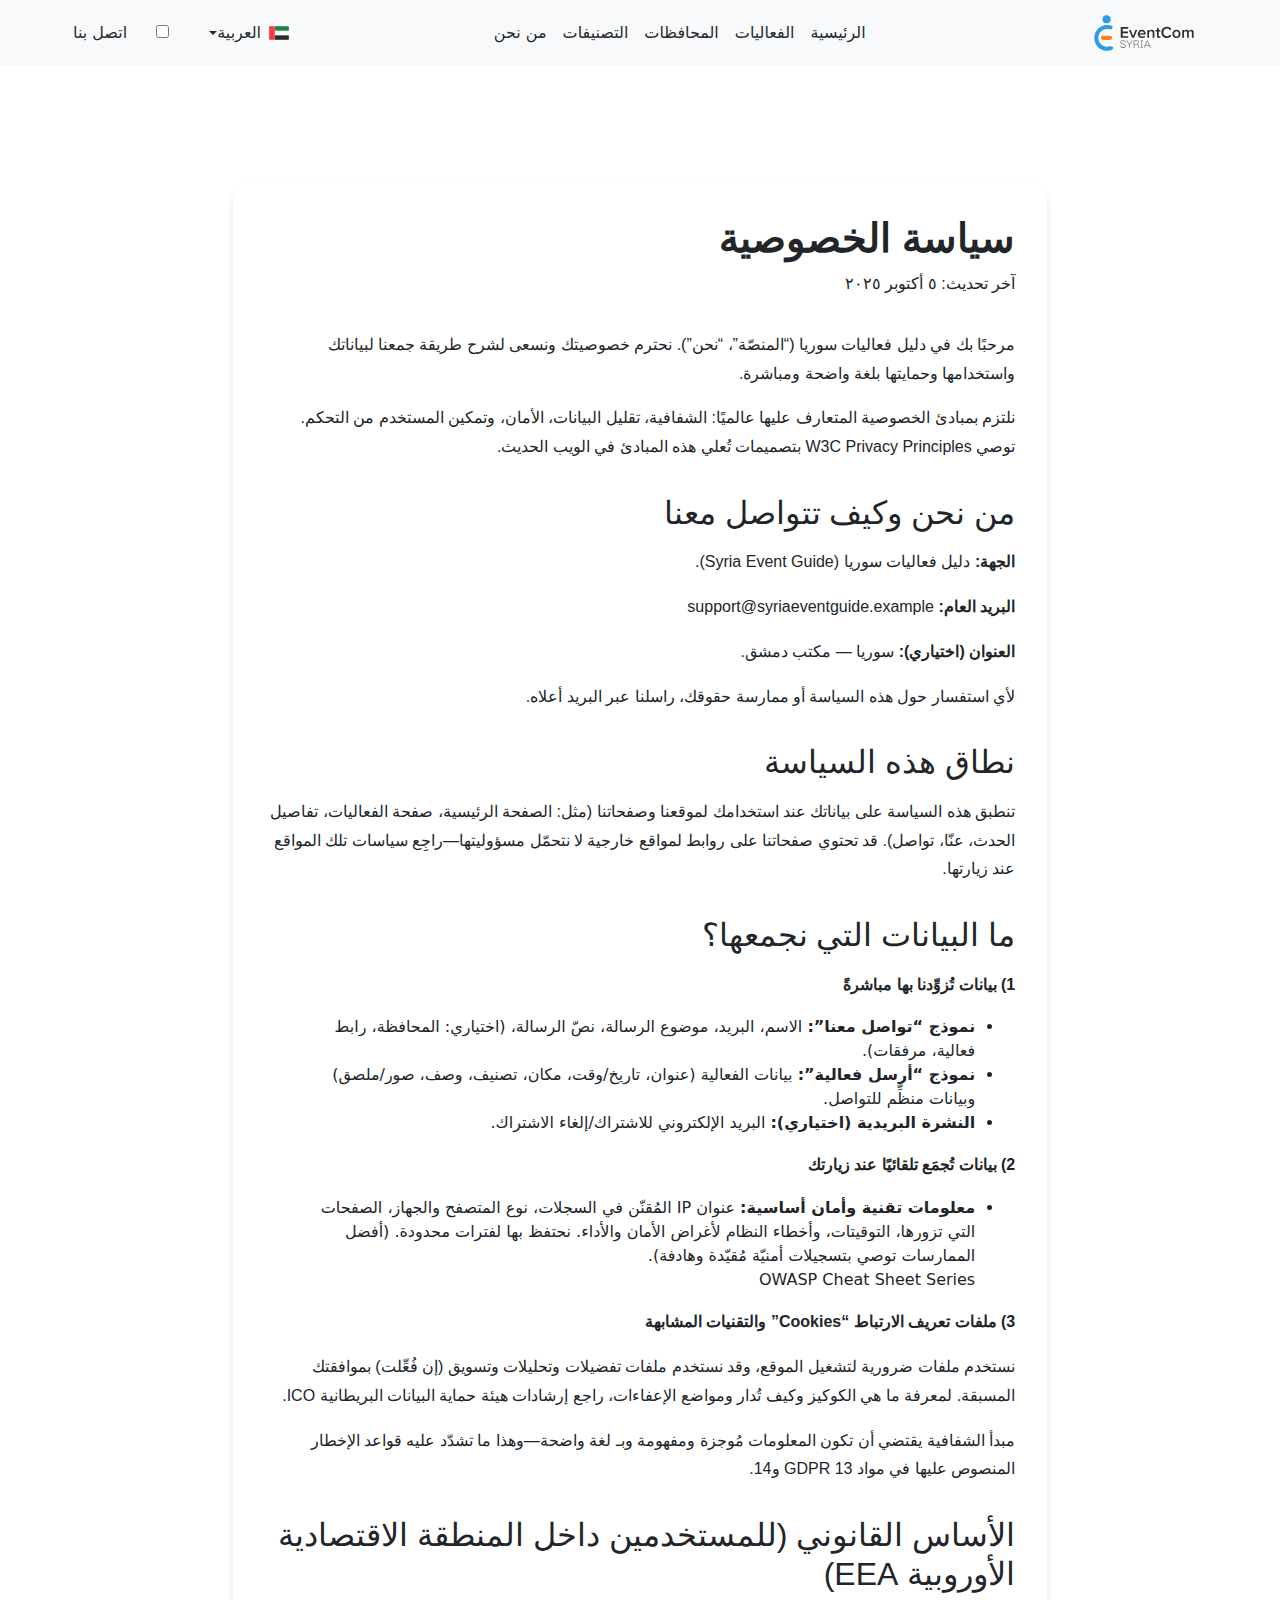
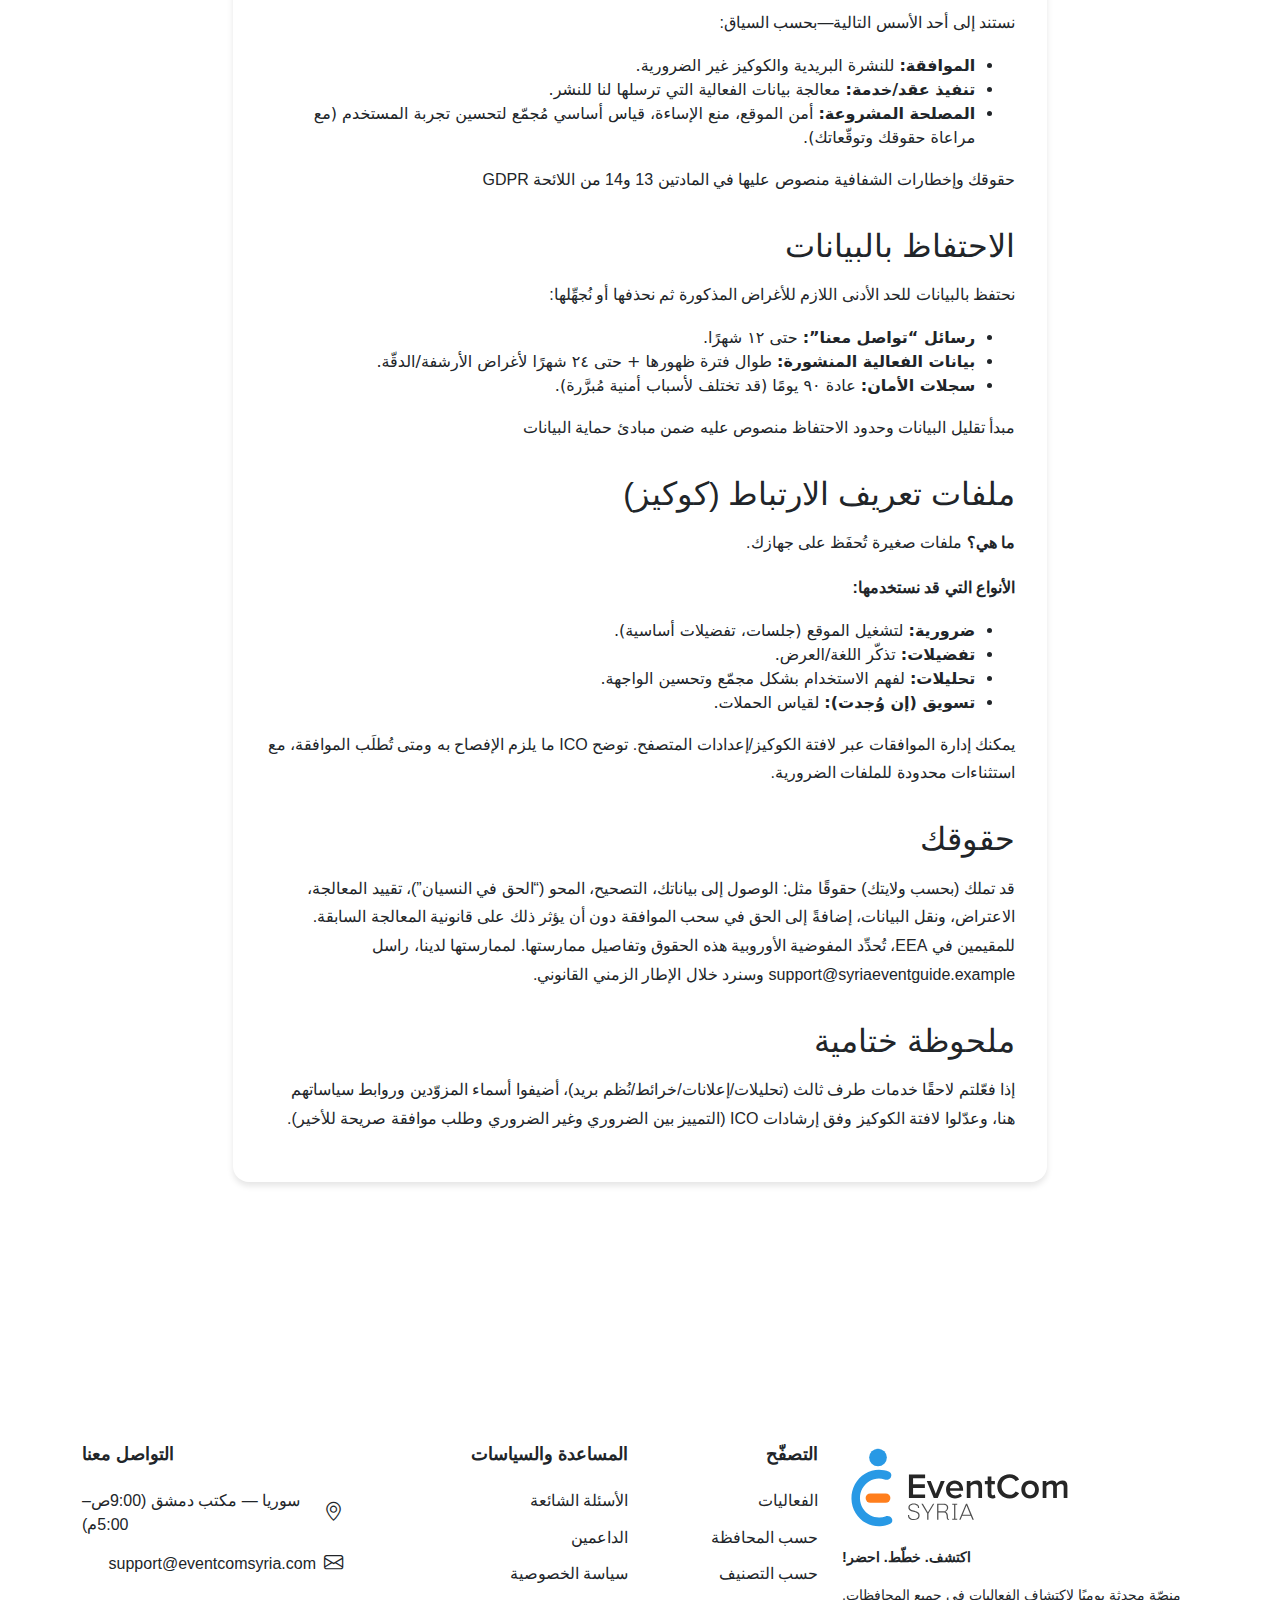
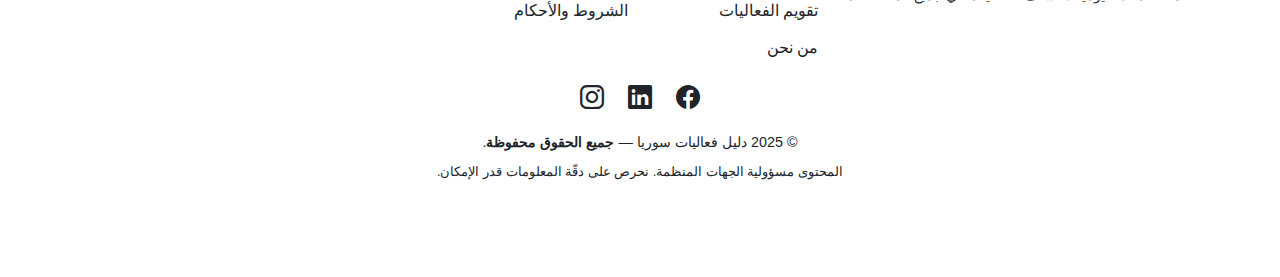
<file: privacy-policy.html>
<!DOCTYPE html>
<html lang="ar" dir="rtl">

<head>
    <meta charset="UTF-8">
    <meta name="viewport" content="width=device-width, initial-scale=1.0">
    <title>سياسة الخصوصية - EventCom Syria</title>
    <link href="https://cdn.jsdelivr.net/npm/bootstrap@5.3.3/dist/css/bootstrap.min.css" rel="stylesheet"
        integrity="sha384-QWTKZyjpPEjISv5WaRU9OFeRpok6YctnYmDr5pNlyT2bRjXh0JMhjY6hW+ALEwIH" crossorigin="anonymous">
    <link rel="stylesheet" href="https://cdn.jsdelivr.net/npm/bootstrap-icons@1.13.1/font/bootstrap-icons.min.css">
    <link rel="stylesheet" href="assets/css/styles.css">
    <link rel="stylesheet" href="assets/css/navbar.css">
    <link rel="stylesheet" href="assets/css/footer.css">
    <link rel="stylesheet" href="assets/css/privacy-policy.css">
</head>

<body>
    <!-- Header -->
    <nav class="navbar navbar-expand-lg bg-body-tertiary px-md-5 px-sm-4">
        <div class="container-fluid">
            <a class="navbar-brand" href="index.html">
                <img src="assets/img/icons/Logo.svg" alt="EventCom Syria Logo">
            </a>
            <button class="navbar-toggler" type="button" data-bs-toggle="collapse"
                data-bs-target="#navbarSupportedContent" aria-controls="navbarSupportedContent" aria-expanded="false"
                aria-label="Toggle navigation">
                <span class="navbar-toggler-icon"></span>
            </button>
            <div class="collapse navbar-collapse" id="navbarSupportedContent">
                <ul class="navbar-nav mx-auto mb-2 mb-lg-0">
                    <li class="nav-item">
                        <a class="nav-link" href="index.html">الرئيسية</a>
                    </li>
                    <li class="nav-item">
                        <a class="nav-link" href="events.html">الفعاليات</a>
                    </li>
                    <li class="nav-item">
                        <a class="nav-link" href="#">المحافظات</a>
                    </li>
                    <li class="nav-item">
                        <a class="nav-link" href="#">التصنيفات</a>
                    </li>
                    <li class="nav-item">
                        <a class="nav-link" href="about.html">من نحن</a>
                    </li>
                </ul>
                <div class="d-flex align-items-center">
                    <div class="dropdown lang-dropdown px-2 py-1 rounded-2">
                        <button class="btn dropdown-toggle" type="button" data-bs-toggle="dropdown"
                            aria-expanded="false">
                            <img src="assets/img/icons/AR-flag.svg" alt="Arabic" class="lang-flag">
                            العربية
                        </button>
                        <ul class="dropdown-menu w-auto">
                            <li><a class="dropdown-item lang-itme flex-row" href="#">
                                    <img src="assets/img/icons/US-flag.svg" alt="English" class="lang-flag">
                                    الإنكليزية
                                </a>
                            </li>
                        </ul>
                    </div>
                    <label class="mx-3 ui-switch">
                        <input type="checkbox">
                        <div class="slider">
                            <div class="circle"></div>
                        </div>
                    </label>
                    <a href="contact.html" class="btn btn-primary-contact">اتصل بنا</a>
                </div>
            </div>
        </div>
    </nav>

    <main class="container py-5">
        <section class="privacy-policy-content">
            <div class="row justify-content-center">
                <div class="col-lg-10">
                    <div class="privacy-policy-card">
                        <h1>سياسة الخصوصية</h1>
                        <p class="effective-date">آخر تحديث: ٥ أكتوبر ٢٠٢٥</p>

                        <p>مرحبًا بك في دليل فعاليات سوريا (“المنصّة”، “نحن”). نحترم خصوصيتك ونسعى لشرح طريقة جمعنا
                            لبياناتك واستخدامها وحمايتها بلغة واضحة ومباشرة.</p>
                        <p>نلتزم بمبادئ الخصوصية المتعارف عليها عالميًا: الشفافية، تقليل البيانات، الأمان، وتمكين
                            المستخدم من التحكم. توصي W3C Privacy Principles بتصميمات تُعلي هذه المبادئ في الويب الحديث.
                        </p>

                        <h2>من نحن وكيف تتواصل معنا</h2>
                        <p><strong>الجهة:</strong> دليل فعاليات سوريا (Syria Event Guide).</p>
                        <p><strong>البريد العام:</strong> support@syriaeventguide.example</p>
                        <p><strong>العنوان (اختياري):</strong> سوريا — مكتب دمشق.</p>
                        <p>لأي استفسار حول هذه السياسة أو ممارسة حقوقك، راسلنا عبر البريد أعلاه.</p>

                        <h2>نطاق هذه السياسة</h2>
                        <p>تنطبق هذه السياسة على بياناتك عند استخدامك لموقعنا وصفحاتنا (مثل: الصفحة الرئيسية، صفحة
                            الفعاليات، تفاصيل الحدث، عنّا، تواصل). قد تحتوي صفحاتنا على روابط لمواقع خارجية لا نتحمّل
                            مسؤوليتها—راجِع سياسات تلك المواقع عند زيارتها.</p>

                        <h2>ما البيانات التي نجمعها؟</h2>
                        <p><strong>1) بيانات تُزوِّدنا بها مباشرةً</strong></p>
                        <ul>
                            <li><strong>نموذج “تواصل معنا”:</strong> الاسم، البريد، موضوع الرسالة، نصّ الرسالة،
                                (اختياري: المحافظة، رابط فعالية، مرفقات).</li>
                            <li><strong>نموذج “أرسل فعالية”:</strong> بيانات الفعالية (عنوان، تاريخ/وقت، مكان، تصنيف،
                                وصف، صور/ملصق) وبيانات منظِّم للتواصل.</li>
                            <li><strong>النشرة البريدية (اختياري):</strong> البريد الإلكتروني للاشتراك/إلغاء الاشتراك.
                            </li>
                        </ul>

                        <p><strong>2) بيانات تُجمَع تلقائيًا عند زيارتك</strong></p>
                        <ul>
                            <li><strong>معلومات تقنية وأمان أساسية:</strong> عنوان IP المُقنّن في السجلات، نوع المتصفح
                                والجهاز، الصفحات التي تزورها، التوقيتات، وأخطاء النظام لأغراض الأمان والأداء. نحتفظ بها
                                لفترات محدودة. (أفضل الممارسات توصي بتسجيلات أمنيّة مُقيّدة وهادفة).<br>OWASP Cheat
                                Sheet Series</li>
                        </ul>

                        <p><strong>3) ملفات تعريف الارتباط “Cookies” والتقنيات المشابهة</strong></p>
                        <p>نستخدم ملفات ضرورية لتشغيل الموقع، وقد نستخدم ملفات تفضيلات وتحليلات وتسويق (إن فُعِّلت)
                            بموافقتك المسبقة. لمعرفة ما هي الكوكيز وكيف تُدار ومواضع الإعفاءات، راجع إرشادات هيئة حماية
                            البيانات البريطانية ICO.</p>
                        <p>مبدأ الشفافية يقتضي أن تكون المعلومات مُوجزة ومفهومة وبـ لغة واضحة—وهذا ما تشدّد عليه قواعد
                            الإخطار المنصوص عليها في مواد GDPR 13 و14.</p>

                        <h2>الأساس القانوني (للمستخدمين داخل المنطقة الاقتصادية الأوروبية EEA)</h2>
                        <p>نستند إلى أحد الأسس التالية—بحسب السياق:</p>
                        <ul>
                            <li><strong>الموافقة:</strong> للنشرة البريدية والكوكيز غير الضرورية.</li>
                            <li><strong>تنفيذ عقد/خدمة:</strong> معالجة بيانات الفعالية التي ترسلها لنا للنشر.</li>
                            <li><strong>المصلحة المشروعة:</strong> أمن الموقع، منع الإساءة، قياس أساسي مُجمّع لتحسين
                                تجربة المستخدم (مع مراعاة حقوقك وتوقّعاتك).</li>
                        </ul>
                        <p>حقوقك وإخطارات الشفافية منصوص عليها في المادتين 13 و14 من اللائحة GDPR</p>

                        <h2>الاحتفاظ بالبيانات</h2>
                        <p>نحتفظ بالبيانات للحد الأدنى اللازم للأغراض المذكورة ثم نحذفها أو نُجهِّلها:</p>
                        <ul>
                            <li><strong>رسائل “تواصل معنا”:</strong> حتى ١٢ شهرًا.</li>
                            <li><strong>بيانات الفعالية المنشورة:</strong> طوال فترة ظهورها + حتى ٢٤ شهرًا لأغراض
                                الأرشفة/الدقّة.</li>
                            <li><strong>سجلات الأمان:</strong> عادة ٩٠ يومًا (قد تختلف لأسباب أمنية مُبرَّرة).</li>
                        </ul>
                        <p>مبدأ تقليل البيانات وحدود الاحتفاظ منصوص عليه ضمن مبادئ حماية البيانات</p>

                        <h2>ملفات تعريف الارتباط (كوكيز)</h2>
                        <p><strong>ما هي؟</strong> ملفات صغيرة تُحفَظ على جهازك.</p>
                        <p><strong>الأنواع التي قد نستخدمها:</strong></p>
                        <ul>
                            <li><strong>ضرورية:</strong> لتشغيل الموقع (جلسات، تفضيلات أساسية).</li>
                            <li><strong>تفضيلات:</strong> تذكّر اللغة/العرض.</li>
                            <li><strong>تحليلات:</strong> لفهم الاستخدام بشكل مجمّع وتحسين الواجهة.</li>
                            <li><strong>تسويق (إن وُجدت):</strong> لقياس الحملات.</li>
                        </ul>
                        <p>يمكنك إدارة الموافقات عبر لافتة الكوكيز/إعدادات المتصفح. توضح ICO ما يلزم الإفصاح به ومتى
                            تُطلَب الموافقة، مع استثناءات محدودة للملفات الضرورية.</p>

                        <h2>حقوقك</h2>
                        <p>قد تملك (بحسب ولايتك) حقوقًا مثل: الوصول إلى بياناتك، التصحيح، المحو (“الحق في النسيان”)،
                            تقييد المعالجة، الاعتراض، ونقل البيانات، إضافةً إلى الحق في سحب الموافقة دون أن يؤثر ذلك على
                            قانونية المعالجة السابقة. للمقيمين في EEA، تُحدِّد المفوضية الأوروبية هذه الحقوق وتفاصيل
                            ممارستها. لممارستها لدينا، راسل support@syriaeventguide.example وسنرد خلال الإطار الزمني
                            القانوني.</p>

                        <h2>ملحوظة ختامية</h2>
                        <p>إذا فعّلتم لاحقًا خدمات طرف ثالث (تحليلات/إعلانات/خرائط/نُظم بريد)، أضيفوا أسماء المزوّدين
                            وروابط سياساتهم هنا، وعدّلوا لافتة الكوكيز وفق إرشادات ICO (التمييز بين الضروري وغير
                            الضروري وطلب موافقة صريحة للأخير).</p>
                    </div>
                </div>
            </div>
        </section>
    </main>

    <!-- Footer Section -->
    <footer class="footer">

        <div class="footer-container container">

            <div class="row gy-4">
                <div class="col-lg-4 col-md-12 text-lg-end footer-logo">
                    <img src="assets/img/icons/Logo.svg" alt="EventCom Syria Logo" class="mb-3">
                    <p class="fw-bold">اكتشف. خطّط. احضر!</p>
                    <p>منصّة محدثة يوميًا لاكتشاف الفعاليات في جميع المحافظات.</p>
                </div>
                <div class="col-lg-2 col-6">
                    <h4 class="footer-heading">التصفّح</h4>
                    <ul class="footer-links list-unstyled">
                        <li><a href="events.html">الفعاليات</a></li>
                        <li><a href="#">حسب المحافظة</a></li>
                        <li><a href="#">حسب التصنيف</a></li>
                        <li><a href="#">تقويم الفعاليات</a></li>
                        <li><a href="about.html">من نحن</a></li>
                    </ul>
                </div>
                <div class="col-lg-3 col-6">
                    <h4 class="footer-heading">المساعدة والسياسات</h4>
                    <ul class="footer-links list-unstyled">
                        <li><a href="faq.html">الأسئلة الشائعة</a></li>
                        <li><a href="#">الداعمين</a></li>
                        <li><a href="privacy-policy.html">سياسة الخصوصية</a></li>
                        <li><a href="terms-and-conditions.html">الشروط والأحكام</a></li>
                    </ul>
                </div>
                <div class="col-lg-3 col-md-12 text-lg-end">
                    <h4 class="footer-heading">التواصل معنا</h4>
                    <div class="contact-info">
                        <div class="info-item">
                            <i class="bi bi-geo-alt ms-2"></i>
                            <span>سوريا — مكتب دمشق (9:00ص–5:00م)</span>
                        </div>
                        <div class="info-item">
                            <i class="bi bi-envelope ms-2"></i>
                            <span>support@eventcomsyria.com</span>
                        </div>
                    </div>
                </div>
            </div>

            <div class="footer-divider"></div>

            <div class="row">
                <div class="col-12 text-center">
                    <div class="social-links mb-3">
                        <a href="#"><i class="bi bi-facebook"></i></a>
                        <a href="#"><i class="bi bi-linkedin"></i></a>
                        <a href="#"><i class="bi bi-instagram"></i></a>
                    </div>
                    <div class="copyright">
                        <p class="copyright-text">© 2025 دليل فعاليات سوريا — <strong>جميع الحقوق محفوظة</strong>.</p>
                        <p class="disclaimer-text">المحتوى مسؤولية الجهات المنظمة. نحرص على دقّة المعلومات قدر الإمكان.
                        </p>
                    </div>
                </div>
            </div>

        </div>
    </footer>

    <!-- Scroll to Top -->
    <a href="#" class="scroll-to-top"><img src="./assets/img/icons/arrow-up.svg" alt="arrow-up"></a>

    <script src="https://cdn.jsdelivr.net/npm/bootstrap@5.3.3/dist/js/bootstrap.bundle.min.js"
        integrity="sha384-YvpcrYf0tY3lHB60NNkmXc5s9fDVZLESaAA55NDzOxhy9GkcIdslK1eN7N6jIeHz"
        crossorigin="anonymous"></script>
    <script src="assets/js/main.js"></script>
</body>

</html>
</file>
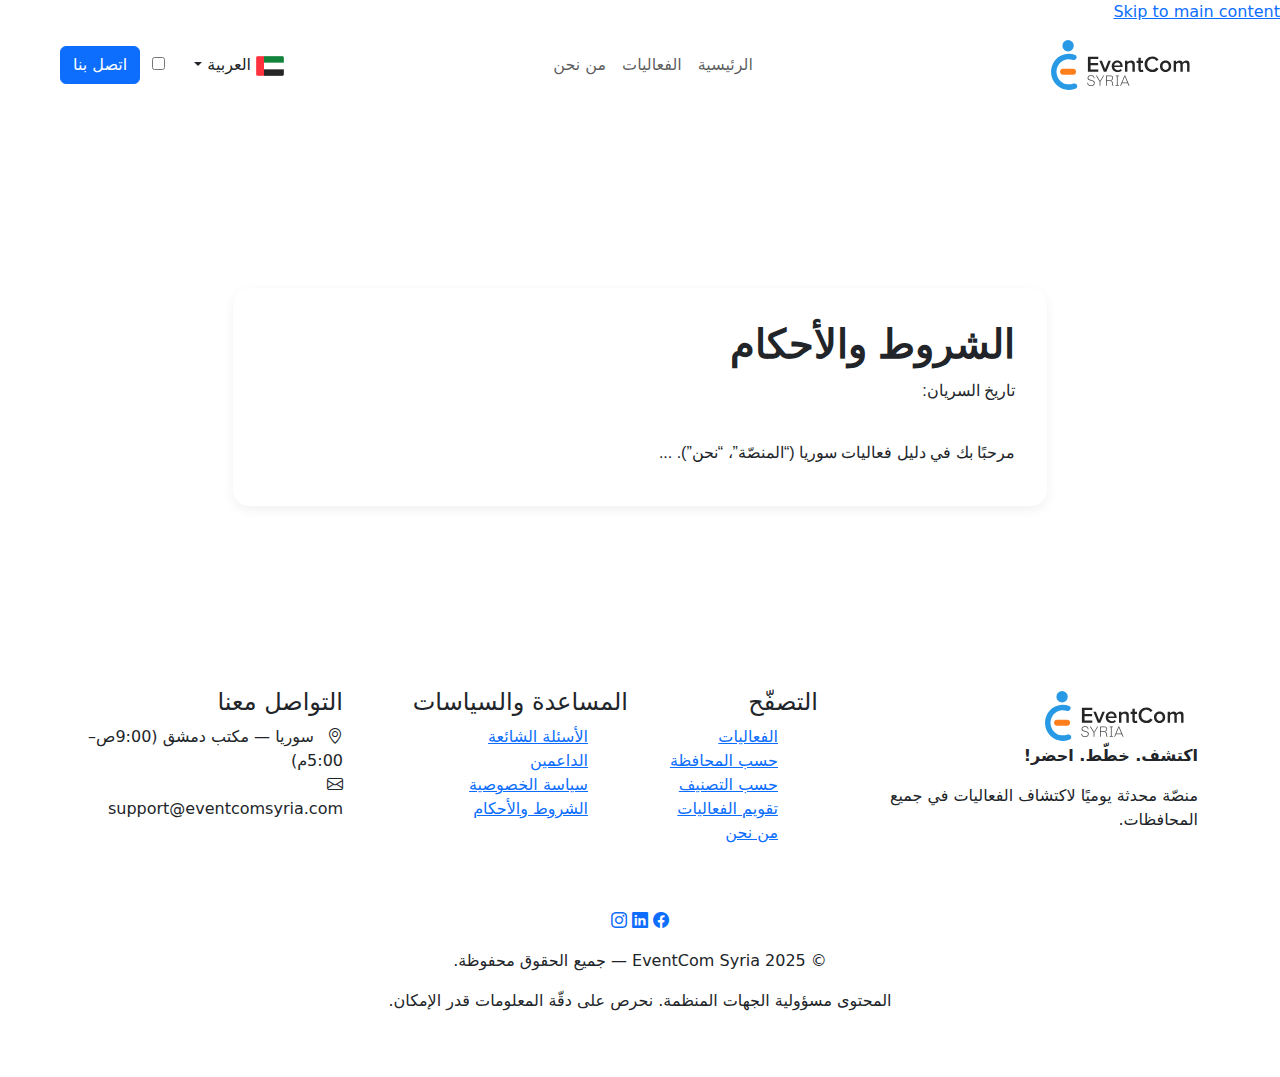
<file: terms-and-conditions.html>
<!DOCTYPE html>
<html lang="ar" dir="rtl" data-theme="light">

<head>
    <meta charset="UTF-8" />
    <meta name="viewport" content="width=device-width, initial-scale=1.0" />
    <title>الشروط والأحكام - EventCom Syria</title>
    <link id="favicon-svg" rel="icon" type="image/svg+xml" href="assets/img/icons/favicon-light.svg">
    <link id="favicon-png" rel="icon" sizes="32x32" href="assets/img/icons/favicon-light-32.png">

    <script>
        (function () {
            try {
                var KEY = 'ec:theme';
                var saved = localStorage.getItem(KEY);
                var prefersDark = window.matchMedia && window.matchMedia('(prefers-color-scheme: dark)').matches;
                var theme = saved ? saved : (prefersDark ? 'dark' : 'light');
                document.documentElement.setAttribute('data-theme', theme);
            } catch (e) { }
        })();
    </script>

    <meta name="color-scheme" content="light dark" />

    <link href="https://cdn.jsdelivr.net/npm/bootstrap@5.3.3/dist/css/bootstrap.min.css" rel="stylesheet"
        integrity="sha384-QWTKZyjpPEjISv5WaRU9OFeRpok6YctnYmDr5pNlyT2bRjXh0JMhjY6hW+ALEwIH" crossorigin="anonymous" />
    <link rel="stylesheet" href="https://cdn.jsdelivr.net/npm/bootstrap-icons@1.13.1/font/bootstrap-icons.min.css" />
    <link rel="stylesheet" href="assets/css/styles.css" />
    <link rel="stylesheet" href="assets/css/terms-and-conditions.css" />
</head>

<body>
    <a href="#main-content" class="skip-link">Skip to main content</a>

    <!-- Navbar موحّد -->
    <nav class="navbar navbar-expand-lg px-md-5 px-sm-4">
        <div class="container-fluid">
            <a class="navbar-brand" href="index.html" data-i18n-attr="aria-label:nav.brand_aria"
                aria-label="EventCom Syria">
                <img id="site-logo" src="assets/img/icons/Logo.svg" data-logo-light="assets/img/icons/Logo.svg"
                    data-logo-dark="assets/img/icons/Logo%20-%20white.svg" alt="EventCom Syria Logo" />

            </a>

            <button class="navbar-toggler" type="button" data-bs-toggle="collapse"
                data-bs-target="#navbarSupportedContent" aria-controls="navbarSupportedContent" aria-expanded="false"
                aria-label="Toggle navigation">
                <span class="navbar-toggler-icon"></span>
            </button>

            <div class="collapse navbar-collapse" id="navbarSupportedContent">
                <ul class="navbar-nav mx-auto mb-2 mb-lg-0">
                    <li class="nav-item"><a class="nav-link" href="index.html" data-i18n="nav.home">الرئيسية</a></li>
                    <li class="nav-item"><a class="nav-link" href="events.html" data-i18n="nav.events">الفعاليات</a>
                    </li>
                    <!-- <li class="nav-item"><a class="nav-link" href="#" data-i18n="nav.governorates">المحافظات</a></li> -->
                    <!-- <li class="nav-item"><a class="nav-link" href="#" data-i18n="nav.categories">التصنيفات</a></li> -->
                    <li class="nav-item"><a class="nav-link" href="about.html" data-i18n="nav.about">من نحن</a></li>
                </ul>

                <div class="d-flex align-items-center gap-2">
                    <div class="dropdown">
                        <button class="btn dropdown-toggle" type="button" id="langDropdown" data-bs-toggle="dropdown"
                            aria-expanded="false">
                            <img id="current-lang-flag" src="assets/img/icons/AR-flag.svg"
                                data-i18n-attr="alt:lang_switcher.current_lang_alt" alt="Current language flag"
                                class="lang-flag me-1" />
                            <span id="current-lang-label" data-i18n="lang_switcher.current_lang_label">العربية</span>
                        </button>
                        <ul class="dropdown-menu dropdown-menu-end" aria-labelledby="langDropdown">
                            <li>
                                <button class="dropdown-item d-flex align-items-center" data-lang="ar">
                                    <img src="assets/img/icons/AR-flag.svg" class="lang-flag me-2"
                                        data-i18n-attr="alt:lang_switcher.ar_alt" alt="Arabic language flag" />
                                    <span data-i18n="lang_switcher.ar_text">العربية</span>
                                </button>
                            </li>
                            <li>
                                <button class="dropdown-item d-flex align-items-center" data-lang="en">
                                    <img src="assets/img/icons/US-flag.svg" class="lang-flag me-2"
                                        data-i18n-attr="alt:lang_switcher.en_alt" alt="English language flag" />
                                    <span data-i18n="lang_switcher.en_text">English</span>
                                </button>
                            </li>
                        </ul>
                    </div>

                    <label class="mx-1 ui-switch" aria-label="تبديل الثيم">
                        <input id="themeSwitch" type="checkbox" role="switch" aria-checked="false" />
                        <div class="slider">
                            <div class="circle"></div>
                        </div>
                    </label>

                    <a href="contact.html" class="btn btn-primary" data-i18n="nav.contact">اتصل بنا</a>
                </div>
            </div>
        </div>
    </nav>

    <!-- Terms & Conditions Content -->
    <main id="main-content" class="container py-5">
        <section class="privacy-policy-content" aria-labelledby="terms-title">
            <div class="row justify-content-center">
                <div class="col-lg-10">
                    <div class="privacy-policy-card">
                        <h1 id="terms-title" data-i18n="terms_section.title">الشروط والأحكام</h1>
                        <p class="effective-date">
                            <span data-i18n="terms_section.effective">تاريخ السريان:</span>
                            <span data-date-iso="2025-10-05"></span>
                        </p>

                        <p data-i18n="terms_section.intro_1">مرحبًا بك في دليل فعاليات سوريا (“المنصّة”، “نحن”). ...</p>
                        <!-- .. بقية نص الشروط كما في نسختك .. -->
                    </div>
                </div>
            </div>
        </section>
    </main>

    <!-- Footer موحّد -->
    <footer class="footer" aria-labelledby="footer-title">
        <div class="footer-container container">
            <h2 id="footer-title" class="visually-hidden" data-i18n="footer.a11y_title">تذييل الموقع</h2>
            <div class="row gy-4">
                <div class="col-lg-4 col-md-12 footer-logo">
                    <img class="footer-logo-img" src="assets/img/icons/Logo.svg"
                        data-logo-light="assets/img/icons/Logo.svg"
                        data-logo-dark="assets/img/icons/Logo%20-%20white.svg" alt="EventCom Syria Logo" />

                    <p class="fw-bold" data-i18n="footer.slogan">اكتشف. خطّط. احضر!</p>
                    <p data-i18n="footer.subtitle">منصّة محدثة يوميًا لاكتشاف الفعاليات في جميع المحافظات.</p>
                </div>
                <div class="col-lg-2 col-6">
                    <h4 class="footer-heading" data-i18n="footer.nav.title">التصفّح</h4>
                    <ul class="footer-links list-unstyled">
                        <li><a href="events.html" data-i18n="footer.nav.links.events">الفعاليات</a></li>
                        <li><a href="#" data-i18n="footer.nav.links.by_governorate">حسب المحافظة</a></li>
                        <li><a href="#" data-i18n="footer.nav.links.by_category">حسب التصنيف</a></li>
                        <li><a href="#" data-i18n="footer.nav.links.calendar">تقويم الفعاليات</a></li>
                        <li><a href="about.html" data-i18n="footer.nav.links.about">من نحن</a></li>
                    </ul>
                </div>
                <div class="col-lg-3 col-6">
                    <h4 class="footer-heading" data-i18n="footer.help.title">المساعدة والسياسات</h4>
                    <ul class="footer-links list-unstyled">
                        <li><a href="faq.html" data-i18n="footer.help.links.faq">الأسئلة الشائعة</a></li>
                        <li><a href="#" data-i18n="footer.help.links.sponsors">الداعمين</a></li>
                        <li><a href="privacy-policy.html" data-i18n="footer.help.links.privacy">سياسة الخصوصية</a></li>
                        <li><a href="terms-and-conditions.html" data-i18n="footer.help.links.terms">الشروط والأحكام</a>
                        </li>
                    </ul>
                </div>
                <div class="col-lg-3 col-md-12">
                    <h4 class="footer-heading" data-i18n="footer.contact.title">التواصل معنا</h4>
                    <div class="contact-info">
                        <div class="info-item"><i class="bi bi-geo-alt ms-2"></i>
                            <span data-i18n="footer.contact.address">سوريا — مكتب دمشق (9:00ص–5:00م)</span>
                        </div>
                        <div class="info-item"><i class="bi bi-envelope ms-2"></i>
                            <span>support@eventcomsyria.com</span>
                        </div>
                    </div>
                </div>
            </div>
            <div class="footer-divider"></div>
            <div class="row pt-5">
                <div class="col-12 text-center">
                    <div class="social-links mb-3">
                        <a href="#" data-i18n-attr="aria-label:footer.social.facebook_aria" aria-label="Facebook"><i
                                class="bi bi-facebook"></i></a>
                        <a href="#" data-i18n-attr="aria-label:footer.social.linkedin_aria" aria-label="LinkedIn"><i
                                class="bi bi-linkedin"></i></a>
                        <a href="#" data-i18n-attr="aria-label:footer.social.instagram_aria" aria-label="Instagram"><i
                                class="bi bi-instagram"></i></a>
                    </div>
                    <div class="copyright">
                        <p class="copyright-text" data-i18n="footer.copyright">
                            EventCom Syria © 2025 <strong>جميع الحقوق محفوظة.</strong>
                        </p>
                        <p class="disclaimer-text" data-i18n="footer.disclaimer">المحتوى مسؤولية الجهات المنظمة. نحرص
                            على دقّة المعلومات قدر الإمكان.</p>
                    </div>
                </div>
            </div>
        </div>
    </footer>

    <!-- Scroll to Top -->
    <a href="#" class="scroll-to-top"><img src="./assets/img/icons/arrow-up.svg" alt="arrow-up"></a>

    <script src="https://cdn.jsdelivr.net/npm/bootstrap@5.3.3/dist/js/bootstrap.bundle.min.js"
        integrity="sha384-YvpcrYf0tY3lHB60NNkmXc5s9fDVZLESaAA55NDzOxhy9GkcIdslK1eN7N6jIeHz"
        crossorigin="anonymous"></script>
    <script src="assets/js/i18n.js"></script>
    <script src="assets/js/main.js"></script>
</body>

</html>
</file>
<file: assets/css/styles.css>
/* Main stylesheet for the City Events Guide */
</file>
<file: assets/css/about.css>
/* ====== About Hero ====== */
.about-hero {
  display: flex;
  flex-direction: column;
  align-items: center;
  justify-content: flex-start;
  min-height: 80vh;
  text-align: center;
  background: linear-gradient(
    180deg,
    var(--primary-50) 0%,
    var(--white-color) 100%
  );
  padding-top: 146px; /* يتماشى مع الهيدر الثابت */
}

.hero-container {
  display: flex;
  flex-direction: column;
  align-items: center;
  justify-content: center;
  gap: 16px;
  width: 100%;
}

.about-hero .logo {
  width: 100%;
  max-width: 232px;
  height: auto;
}

.about-hero h1 {
  font-family: "Tajawal", sans-serif;
  font-size: 2rem;
  font-weight: 700;
  color: var(--gray-900);
  margin: 0;
}

.about-hero p {
  font-family: "Tajawal", sans-serif;
  font-size: 1.25rem;
  font-weight: 400;
  color: var(--gray-700);
  margin: 0;
}

/* زر CTA يستخدم btn-brand من النظام العام، لذلك لا نضيف ستايل خاص هنا */

/* شاشات أصغر */
@media (max-width: 768px) {
  .about-hero h1 {
    font-size: 1.75rem;
  }
  .about-hero p {
    font-size: 1.1rem;
  }
}

/* ====== Features Section ====== */
.features-section {
  background-color: var(--white-color);
  padding: 80px 0;
  display: flex;
  flex-direction: column;
  justify-content: start;
  align-items: center;
  gap: 32px;
}

.features-header {
  display: flex;
  justify-content: center;
  align-items: center;
}

.features-div {
  display: flex;
  flex-direction: row;
  align-items: center;
  flex-wrap: wrap;
  width: 100%;
}

.features-header p,
.text-strong {
  font-size: 2.5rem;
  font-weight: 700;
  color: var(--primary-900);
  margin: 0 20px;
}

.feature-card {
  border: 1px solid var(--primary-300);
  border-radius: 1rem;
  padding: 2rem;
  text-align: center;
  height: 100%;
  background-color: var(--white-color);
  transition: transform 0.3s, box-shadow 0.3s;
}

.feature-card:hover,
.feature-card:focus {
  transform: translateY(-8px);
  box-shadow: 0 10px 30px rgba(40, 153, 229, 0.15);
}

.feature-card:focus {
  outline: none;
  box-shadow: 0 0 0 4px var(--primary-100), 0 10px 30px rgba(40, 153, 229, 0.15);
}

.feature-icon {
  width: 70px;
  height: 70px;
  margin: 0 auto 1.5rem;
  border-radius: 50%;
  background-color: var(--primary-50);
  display: flex;
  align-items: center;
  justify-content: center;
}

.feature-icon i {
  font-size: 2rem;
  color: var(--primary-500);
}

.feature-title {
  font-size: 16px;
  font-weight: bold;
  color: var(--primary-1000);
  margin-bottom: 1rem;
}

.feature-description {
  font-size: 16px;
  color: var(--gray-700);
}

/* ====== Mission & Vision ====== */
.mv-title {
  color: var(--primary-900);
  font-weight: 800;
}
.mv-subtitle {
  color: var(--gray-600);
}

.mv-card {
  border-radius: 1rem;
  background: linear-gradient(
    180deg,
    var(--primary-50) 0%,
    var(--white-color) 100%
  );
  transition: transform 0.25s ease, box-shadow 0.25s ease;
}
.mv-card:hover,
.mv-card:focus-within {
  transform: translateY(-4px);
  box-shadow: 0 10px 30px rgba(40, 153, 229, 0.12);
}

.mv-icon {
  width: 48px;
  height: 48px;
  background: var(--secondary-100);
  color: var(--secondary-700);
  font-size: 1.25rem;
}

.mv-points li {
  position: relative;
  padding-inline-start: 1.25rem;
  color: var(--gray-700);
  margin-top: 0.35rem;
}
.mv-points li::before {
  content: "";
  position: absolute;
  inset-inline-start: 0;
  top: 0.6rem;
  width: 0.5rem;
  height: 0.5rem;
  border-radius: 50%;
  background: var(--primary-500);
}

/* ====== Team Section ====== */
.team-section {
  padding: 120px 0;
  background-color: var(--primary-50);
}

.team-header {
  text-align: center;
  margin-bottom: 80px;
}

.team-title {
  font-size: 2.5rem;
  font-weight: 700;
  color: var(--primary-900);
}

.team-subtitle {
  font-size: 1.25rem;
  color: var(--gray-700);
}

.team-card {
  background-color: var(--white-color);
  border: 2px solid var(--primary-300);
  border-radius: 1.5rem;
  padding-top: 4rem;
  padding-bottom: 0;
  text-align: center;
  position: relative;
  transition: transform 0.3s, box-shadow 0.3s;
}

.team-card:hover,
.team-card:focus {
  transform: scale(1.02);
  box-shadow: 0 12px 35px rgba(40, 153, 229, 0.12);
}

.team-card:focus {
  outline: none;
  box-shadow: 0 0 0 4px var(--primary-100), 0 12px 35px rgba(40, 153, 229, 0.12);
}

.team-member-img {
  width: 124px;
  height: 124px;
  border-radius: 50%;
  object-fit: cover;
  position: absolute;
  top: -70px;
  left: 50%;
  transform: translateX(-50%);
  border: 5px solid var(--white-color);
  background-color: var(--primary-100);
}

.team-member-name {
  font-size: 1.75rem;
  font-weight: 700;
  color: var(--primary-900);
}

.team-member-role {
  color: var(--gray-500);
  margin-bottom: 0.5rem;
  font-size: 1.1rem;
}

.team-member-id {
  font-weight: 700;
  color: var(--primary-700);
  font-size: 1.25rem;
}

/* ====== Contact Us CTA (اختياري لاحقًا) ====== */
.contact-us-section {
  background-image: url(../img/BG/Contant-us-section.svg);
  background-size: cover;
  background-position: center;
  display: flex;
  flex-direction: column;
  justify-content: center;
  padding: 64px 0;
  width: 100vw;
}
.contact-us-section h2 {
  font-size: 2.5rem;
  font-weight: 700;
}
.contact-us-section p {
  font-size: 1.25rem;
  max-width: 600px;
  margin: 0 auto 2rem;
}
.contact-us-section .btn-contact {
  background-color: var(--secondary-500);
  color: var(--white-color);
  padding: 0.75rem 2rem;
  border-radius: 0.5rem;
  font-weight: bold;
  text-decoration: none;
  transition: background-color 0.3s;
}
.contact-us-section .btn-contact:hover {
  background-color: var(--secondary-700);
}

/* ====== مسافات مرنة ====== */
.about-hero {
  padding: clamp(32px, 6vw, 72px) 0;
}
.features-section,
.team-section {
  padding: clamp(24px, 5vw, 56px) 0;
}
</file>
<file: assets/css/event.css>
@import url(./styles.css);

/* General Hero Section Styling */
.event-hero-section {
  padding: 124px 10%;
  padding-bottom: 0;
  background-color: var(--primary-50);
  width: 100vw;
}

.event-details .event-title {
  font-size: 48px;
  font-weight: 700;
  color: var(--primary-900);
}

.event-details .event-subtitle {
  font-size: 24px;
  color: var(--gray-700);
}

.event-details .event-meta span {
  font-size: 20px;
  color: var(--gray-500);
}

.event-details .event-notes h5 {
  font-weight: 700;
  color: var(--primary-900);
  margin-top: 20px;
}

.event-details .event-notes ul {
  list-style: none;
  padding-inline-start: 0;
}

.event-details .event-notes ul li::before {
  content: "•";
  color: var(--primary-500);
  font-weight: bold;
  display: inline-block;
  width: 1em;
}

.event-classification {
  display: flex;
  flex-direction: column;
  justify-content: start;
  align-items: start;
  gap: 4px;
  padding-bottom: 48px;
}

.event-actions {
  display: flex;
  flex-direction: row;
  justify-content: start;
  gap: 32px;
}

.calendar-btn {
  text-decoration: none;
  background-color: var(--primary-500);
  color: var(--white-color);
  font-weight: bold;
}
.calendar-btn:hover {
  background-color: var(--primary-700);
}

.share-btn {
  text-decoration: none;
  background-color: transparent;
  border: 1px solid var(--primary-500);
  color: var(--primary-500);
  font-weight: bold;
}

.share-btn:hover {
  background-color: var(--primary-500);
  border: 1px solid var(--primary-500);
  color: var(--white-color);
}

/* Gallery Styling */
.hero-gallery {
  display: flex;
  flex-direction: row;
  justify-content: center;
  gap: 16px;
  padding-top: 32px;
}

.main-image {
  width: 64%;
}

.hero-gallery .main-image img {
  width: 100%;
  height: auto;
  border-radius: 16px;
}

.hero-gallery .thumbnail-gallery {
  display: flex;
  flex-direction: column;
  flex-wrap: wrap;
  gap: 8px;
  justify-content: center;
  height: 100%;
}

.hero-gallery .thumbnail-gallery .img-thumbnail {
  width: 56px;
  height: 56px;
  object-fit: cover;
  cursor: pointer;
  border: 2px solid transparent;
  transition: border-color 0.3s;
  border-radius: 16px;
}

.hero-gallery .thumbnail-gallery .img-thumbnail:hover,
.hero-gallery .thumbnail-gallery .img-thumbnail.active {
  border-color: var(--primary-500);
}

/* About Event Section */
.about-event-section {
  margin-top: 3rem;
}

.section-title {
  font-size: 1.8rem;
  font-weight: 700;
  color: var(--primary-900);
  border-bottom: 2px solid var(--primary-500);
  padding-bottom: 16px;
}

.about-event h4,
.location-details h4 {
  font-size: 1.15rem;
  font-weight: 700;
  color: var(--primary-900);
  margin-bottom: 1rem;
}

.about-event p,
.location-details p,
.about-event ul,
.location-details ul {
  color: var(--gray-700);
  font-size: 0.95rem;
}

.about-event ul,
.location-details ul {
  padding-inline-start: 1.2rem;
  list-style: none;
}

.about-event ul li::before,
.location-details ul li::before {
  content: "•";
  color: var(--primary-500);
  font-weight: bold;
  display: inline-block;
  width: 1em;
  margin-inline-end: -1em;
}

.event-section,
.location-section {
  margin-bottom: 2rem;
}

.map-placeholder iframe {
  border-radius: 15px;
  width: 100%;
}

/* Medium devices (tablets, 768px and up) */
@media (min-width: 768px) {
  .event-details .event-title {
    font-size: 2.2rem;
  }

  .hero-gallery .thumbnail-gallery .img-thumbnail {
    width: 70px;
    height: 70px;
  }
}

/* Large devices (desktops, 992px and up) */
@media (min-width: 992px) {
  .event-hero-section .row {
    display: flex;
    flex-direction: row;
    justify-content: start;
    align-items: flex-start;
  }

  .event-details {
    text-align: start;
  }

  .event-details .event-title {
    font-size: 2.5rem;
  }

  .hero-gallery {
    margin-top: 0;
  }

  .hero-gallery .thumbnail-gallery {
    justify-content: space-between;
  }

  .hero-gallery .thumbnail-gallery .img-thumbnail {
    width: 80px;
    height: 80px;
  }
}

/* related-events */

.related-events {
  padding: 64px 10%;
  padding-bottom: 64px;
  /* background-color: var(--white-color); */
  width: 100vw;
}

.event-card {
  border: 1px solid var(--gray-100);
  border-radius: 16px;
  overflow: hidden;
  transition: transform 0.3s, box-shadow 0.3s;
  background-color: var(--white-color);
}

.event-card:hover {
  transform: translateY(-5px);
  box-shadow: 0 8px 16px rgba(0, 0, 0, 0.1);
}

.event-card .ratio img {
  object-fit: cover;
  border-radius: 50%;
}

.event-card-header {
  display: flex;
  justify-content: space-between;
  padding: 16px 16px 0;
}

.event-card-header .tag {
  background-color: var(--primary-100);
  color: var(--primary-700);
  padding: 4px 12px;
  border-radius: 20px;
  font-size: 0.85rem;
}

.event-card-header .city {
  color: var(--gray-500);
  font-size: 0.9rem;
}

.event-card-content {
  padding: 16px;
}

.event-card-content p:first-of-type {
  font-size: 1.1rem;
  color: var(--primary-900);
}

.event-card-content p:nth-of-type(2) {
  font-size: 0.95rem;
  color: var(--gray-700);
  min-height: 45px;
  /* Fallback for browsers that don't support line-clamp */
  display: -webkit-box;
  -webkit-line-clamp: 2;
  -webkit-box-orient: vertical;
  overflow: hidden;
  text-overflow: ellipsis;
  word-break: break-word;
}

.event-card .date {
  color: var(--gray-500);
  font-size: 0.9rem;
}

.event-card .btn-primary {
  background-color: var(--primary-500);
  border-color: var(--primary-500);
  color: var(--white-color);
}

.event-card .btn-primary:hover {
  background-color: var(--primary-700);
  border-color: var(--primary-700);
}

.event-card .btn-outline-primary {
  color: var(--primary-500);
  border-color: var(--primary-500);
}

.event-card .btn-outline-primary:hover {
  background-color: var(--primary-500);
  color: var(--white-color);
}
</file>
<file: assets/css/events.css>
@import url(styles.css);

/* Main container for the events page */
.events-container {
  width: 80%;
  margin: 2rem auto;
  padding: 2rem;
  background-color: var(--white-color);
  border-radius: 8px;
  box-shadow: 0 2px 4px rgba(0, 0, 0, 0.1);
}

.hero-events-section {
  display: flex;
  flex-direction: row;
  justify-content: space-between; /* Adjust alignment */
  align-items: center; /* Vertically center content */
  padding-top: 132px;
  margin-bottom: 64px;
  gap: 32px;
  width: 100%;
}

.hero-text-box {
  flex: 1; /* Allow text box to grow */
  display: flex;
  flex-direction: column;
}

.events-hero-title {
  color: var(--primary-500);
  font-size: 32px;
  font-family: Tajawal;
  font-weight: 700;
  line-height: 41.6px;
  word-wrap: break-word;
}

.events-hero-subtitle {
  color: var(--gray-700);
  font-size: 20px;
  font-family: Tajawal;
  font-weight: 400;
  word-wrap: break-word;
}

.hero-events-section .line {
  width: 48%;
  object-fit: contain; /* Ensure image scales properly */
}

/* Header section */
.hero {
  background-color: var(--primary-50);
  width: 100%;
  display: flex;
  flex-direction: column;
  justify-content: end;
  align-items: center;
  padding: 2% 8%;
  padding-bottom: 0;
}

.events-header {
  text-align: start;
  margin-bottom: 2rem;
  position: relative;
}

.events-header h1 {
  color: var(--primary-500);
  margin-bottom: 0.5rem;
  font-weight: bold;
}

.events-header p {
  color: var(--gray-500);
  font-size: 1.1rem;
}

.events-header .line {
  display: block;
  margin: 20px auto;
  width: 300px;
}

/* Filtering and search section */

.input-group.dir-swap {
  flex-direction: row;
}
.input-group.dir-swap .input-group-text {
  border-end-end-radius: 0;
  border-start-end-radius: 0;
}
.input-group.dir-swap .btn {
  border-end-start-radius: 0;
  border-start-start-radius: 0;
}

.input-group {
  height: 48px;
}

html[dir="rtl"] .input-group.dir-swap {
  flex-direction: row-reverse;
}

/* Dropdown alignment */
.dir-dropdown .dropdown-menu {
  inset-inline-start: 0;
  text-align: start;
}
html[dir="rtl"] .dir-dropdown .dropdown-menu {
  inset-inline-end: 0;
  inset-inline-start: auto;
  text-align: end;
}

/* Responsive styles for smaller screens */
/* Extra small devices (phones, 576px and down) */
@media (max-width: 576px) {
  .filters .form-label {
    margin-bottom: 0.5rem;
  }

  .hero-events-section {
    text-align: center;
  }

  .events-tabs-container {
    overflow-x: auto;
    -webkit-overflow-scrolling: touch;
    scrollbar-width: none;
  }

  .events-tabs-container::-webkit-scrollbar {
    display: none;
  }
}

.filters {
  width: 100%;
}

.search-bar {
  border-radius: 0.5rem;
  overflow: hidden;
}

.search-btn {
  background-color: var(--primary-500);
  color: var(--white-color);
  align-items: center;
  border: 1px solid var(--primary-500);
}
.search-btn:hover {
  background-color: var(--primary-700);
  color: var(--white-color);
  align-items: center;
}

/* لم نعد نستخدم .btn-primary هنا */
.dropdown-btn {
  background-color: var(--white-color);
  height: 48px;
  border: 1px solid var(--gray-200);
  color: var(--gray-700);
}
.dropdown-btn:hover {
  background-color: var(--primary-100);
  border: 1px solid var(--primary-500);
}

.city-filters {
  display: flex;
  justify-content: center;
  margin-bottom: 2rem;
}

.city-filters button {
  background-color: transparent;
  border: none;
  color: var(--primary-500);
  padding: 0.5rem 1.5rem;
  margin: 0 0.5rem;
  border-radius: 20px;
  cursor: pointer;
  transition: background-color 0.3s, color 0.3s, box-shadow 0.3s;
  font-weight: 500;
}

.city-filters button.active,
.city-filters button:hover {
  background-color: transparent;
  color: var(--primary-500);
  box-shadow: 0 2px 0 var(--primary-500);
}

/* Events Grid */
.events-grid {
  display: grid;
  grid-template-columns: repeat(auto-fill, minmax(300px, 1fr));
  gap: 2rem;
}

/* Event Card */
.event-card {
  background-color: var(--white-color) !important;
  border-radius: 1rem;
  box-shadow: 0 4px 12px rgba(0, 0, 0, 0.08);
  overflow: hidden;
  transition: transform 0.3s ease, box-shadow 0.3s ease;
  display: flex;
  flex-direction: column;
  position: relative;
  min-height: 100%;
}

.event-card:hover {
  transform: translateY(-5px);
  box-shadow: 0 8px 20px rgba(0, 0, 0, 0.12);
}

.image-event-card {
  width: 100%;
  object-fit: cover;
  padding: 0.25rem;
  border-radius: 1rem;
}

.event-card-content {
  padding: 1rem;
  display: flex;
  flex-direction: column;
  flex-grow: 1;
}

.event-card-header {
  display: flex;
  justify-content: space-between;
  padding: 8px 12px;
  width: 100%;
  position: absolute;
  top: 0;
  inset-inline-start: 0;
}
.image-event-card {
  width: 100%;
  padding: 4px;
  padding-bottom: 0;
  border-radius: 16px;
}

.event-card-header .tag,
.event-card-header .city {
  background-color: rgba(255, 255, 255, 0.8);
  backdrop-filter: blur(5px);
  padding: 0.4rem 1rem;
  border-radius: 20px;
  font-size: 0.8rem;
  font-weight: 600;
}

.event-card-header .tag {
  color: var(--white-color);
  background-color: var(--primary-500);
}

.event-card-header .city {
  color: var(--white-color);
  background-color: var(--secondary-500);
}

.event-card-content .fw-bold {
  font-size: 1.25rem;
  color: var(--gray-900);
}

.event-card-content .u-muted {
  font-size: 0.9rem;
  color: var(--gray-500);
  flex-grow: 1;
  word-wrap: break-word;
  display: -webkit-box;
  -webkit-line-clamp: 3;
  -webkit-box-orient: vertical;
  overflow: hidden;
}

.event-card .date {
  color: var(--gray-500);
  font-size: 0.9rem;
}

.event-card .date i {
  margin-inline-end: 0.5rem;
}

.card-buttons {
  display: flex;
  gap: 0.5rem;
  margin-top: 1rem;
}

.card-buttons .btn {
  flex: 1;
  border-radius: 0.5rem;
  padding: 0.5rem 1rem;
}

.event-card-footer .date {
  color: var(--gray-500);
  font-size: 0.9rem;
}

.event-card-footer .btn {
  padding: 0.5rem 1rem;
  border-radius: 4px;
  text-decoration: none;
  font-weight: bold;
  transition: background-color 0.3s;
}

.event-card-footer .btn-details {
  background-color: var(--primary-500);
  color: var(--white-color);
}

.event-card-footer .btn-register {
  background-color: transparent;
  border: 1px solid var(--primary-500);
  color: var(--primary-500);
}

.events-tabs-container {
  display: flex;
  justify-content: start;
  border-bottom: 1px solid var(--gray-200);
  width: 100%;
}

.events-content {
  background-color: var(--background-color);
  padding: 2% 8%;
}

.events-content-Categories {
  background-color: var(--background-color);
  padding: 2% 0%;
}

.events-tab-link {
  padding: 1rem 1.5rem;
  cursor: pointer;
  border: none;
  background-color: transparent;
  color: var(--gray-500);
  font-size: 1rem;
  font-weight: 500;
  position: relative;
  transition: color 0.3s ease;
}

.events-tab-link.active {
  color: var(--primary-500);
}

.events-tab-link.active::after {
  content: "";
  position: absolute;
  bottom: -1px;
  inset-inline-start: 0;
  width: 100%;
  height: 2px;
  background-color: var(--primary-500);
}

.events-tab-content {
  display: none;
}

.events-tab-content.active {
  display: flex;
  flex-direction: row;
  justify-content: start;
  align-items: start;
  flex-wrap: wrap;
}

.events-tab-content.active .row {
  justify-content: center;
}

/* Small devices (landscape phones, 768px and down) */
@media (max-width: 768px) {
  .hero-events-section {
    flex-direction: column; /* Stack items vertically */
    text-align: center; /* Center text for a better mobile view */
    padding-top: 64px; /* Adjust padding for mobile */
    margin-bottom: 32px;
  }

  .hero-events-section .line {
    display: none; /* Hide the decorative line on small screens */
  }

  .event-card-content {
    padding: 0.75rem;
  }

  .event-card-content .fw-bold {
    font-size: 1rem;
  }

  .event-card-content .u-muted {
    font-size: 0.8rem;
  }

  .card-buttons {
    flex-direction: column;
  }

  .events-tabs-container {
    overflow-x: auto;
    -webkit-overflow-scrolling: touch;
    scrollbar-width: none;
  }

  .events-tabs-container::-webkit-scrollbar {
    display: none;
  }
}

/* Special styles for the search filter */
.filters .search-bar {
  border: 1px solid var(--gray-300);
  border-radius: 0.75rem; /* More rounded corners */
  box-shadow: 0 2px 8px rgba(0, 0, 0, 0.05);
  transition: border-color 0.3s ease, box-shadow 0.3s ease;
}

.filters .search-bar:focus-within {
  border-color: var(--primary-500);
  box-shadow: 0 4px 12px rgba(0, 123, 255, 0.15);
}

.filters .search-bar .form-control {
  border: none;
  box-shadow: none; /* Remove default Bootstrap focus shadow */
  background-color: var(--white-color);
  color: var(--gray-900);
}

.filters .search-bar .input-group-text {
  background-color: var(--white-color);
  border: none;
  color: var(--gray-500);
}

/* إزالة أي مرجعية لـ .btn-primary (Bootstrap) */
.filters .btn.d-md-none {
  border-radius: 0.75rem;
  padding: 0.75rem;
  font-weight: 600;
}
</file>
<file: assets/css/navbar.css>
/* Nav */
.navbar {
  background-color: var(--white-color);
  position: fixed;
  width: 100vw;
  opacity: 98%;
  backdrop-filter: blur(32px);
  z-index: 10;
  border: none;
}

.navbar-brand img {
  height: 40px;
}

.navbar-nav .nav-link {
  color: var(--text-color);
  font-weight: 500;
}

.navbar-nav .nav-link.active,
.navbar-nav .nav-link:hover {
  color: var(--secondary-500);
}

.navbar .btn-primary {
  border: 1px solid var(--primary-500);
  color: var(--primary-500);
  background-color: transparent;
  border-radius: 0.5rem;
  padding: 0.375rem 1rem;
}

.navbar .btn-primary:hover {
  background-color: var(--primary-500);
  color: var(--white-color);
}

.navbar .dropdown-toggle {
  background-color: var(--white-color);
  border: 1px solid var(--border-color);
  color: var(--text-color);
  display: flex;
  align-items: center;
}

[data-theme="dark"] .navbar .dropdown-toggle {
  background-color: var(--surface-color);
  border: 1px solid var(--border-color);
  color: var(--text-color);
}

.lang-flag {
  width: 20px;
  margin-left: 8px;
}

.theme-toggle {
  background: none;
  border: none;
  cursor: pointer;
}
</file>
<file: assets/css/footer.css>
@import url(./styles.css);

/* Footer Styles */
.footer {
  width: 100vw;
  display: flex;
  flex-direction: column;
  justify-content: space-evenly;
  background-color: var(--white-color) !important;
}

.footer-container {
  background-color: var(--white-color);
  padding-top: 5rem;
  padding-bottom: 2rem;
  color: var(--gray-500);
  font-family: "Tajawal", sans-serif;
  display: flex;
  flex-direction: column;
  justify-content: space-between;
  width: 100vw;
}

.footer .footer-logo img {
  width: 248px;
  min-width: 132px;
}

.footer .footer-logo p {
  font-size: 0.9rem;
}

.footer .footer-heading {
  font-weight: 700;
  color: var(--gray-900);
  margin-bottom: 1.5rem;
  font-size: 1.1rem;
}

.footer .footer-links {
  list-style: none;
  padding: 0;
}

.footer .footer-links li {
  margin-bottom: 0.8rem;
}

.footer .footer-links a {
  text-decoration: none;
  color: var(--gray-500);
  transition: color 0.3s;
}

.footer .footer-links a:hover {
  color: var(--secondary-500);
}

.footer .contact-info .info-item {
  display: flex;
  align-items: center;
  margin-bottom: 0.8rem;
}

.footer .contact-info .info-item i {
  font-size: 1.2rem;
  margin-left: 10px;
  color: var(--gray-500);
}

.footer .scroll-to-top {
  width: 56px;
  height: 56px;
  background-color: var(--secondary-500);
  box-shadow: rgba(100, 100, 111, 0.2) 0px 7px 29px 0px;
  color: var(--white-color);
  border-radius: 50%;
  display: flex;
  justify-content: center;
  align-items: center;
  transition: background-color 0.3s;
  position: relative;
  z-index: 9;
  bottom: 4%;
  left: 2%;
}

.footer .scroll-to-top:hover {
  background-color: var(--secondary-700);
}

.footer .footer-divider {
  height: 4px;
  border-top: 1px solid var(--secondary-500);
}

.footer .social-links a {
  color: var(--gray-700);
  font-size: 1.5rem;
  margin: 0 10px;
  transition: color 0.3s;
}

.footer .social-links a:hover {
  color: var(--secondary-500);
}

.footer .copyright-text {
  font-size: 0.9rem;
  margin-bottom: 0.5rem;
}

.footer .copyright-text strong {
  font-weight: 700;
  color: var(--gray-700);
}

.footer .disclaimer-text {
  font-size: 0.8rem;
}

/* Responsive adjustments */
@media (max-width: 992px) {
  .footer-container {
    padding-top: 3rem;
    padding-bottom: 1rem;
  }

  .footer .footer-logo,
  .footer .contact-info {
    text-align: start !important;
  }

  .footer .footer-heading {
    margin-bottom: 1rem;
  }
}

@media (max-width: 768px) {
  .footer .footer-logo {
    text-align: center;
  }

  .footer .footer-heading {
    text-align: start;
  }

  .footer .footer-links {
    text-align: start;
  }

  .footer .contact-info {
    text-align: start;
  }
}

.text-lg-end {
  text-align: end !important;
}
</file>
<file: assets/css/privacy-policy.css>
.privacy-policy-content {
    padding: 12% 6%;
}

.privacy-policy-card {
    background-color: var(--white-color);
    border-radius: 1rem;
    padding: 2rem;
    box-shadow: 0 4px 6px rgba(0, 0, 0, 0.1);
}

.privacy-policy-card h1 {
    font-family: 'Cairo', sans-serif;
    font-weight: 700;
    color: var(--gray-900);
    margin-bottom: 0.5rem;
}

.privacy-policy-card .effective-date {
    font-family: 'Inter', sans-serif;
    color: var(--gray-500);
    margin-bottom: 2rem;
}

.privacy-policy-card h2 {
    font-family: 'Tajawal', sans-serif;
    font-weight: 500;
    color: var(--gray-700);
    margin-top: 2rem;
    margin-bottom: 1rem;
}

.privacy-policy-card p {
    font-family: 'Tajawal', sans-serif;
    color: var(--gray-500);
    line-height: 1.8;
}
</file>
<file: assets/css/terms-and-conditions.css>
/* توحيد مع بقية الصفحات + دعم الثيم */

/* دعم كلا الاسمين في حال استخدمت الفئات القديمة */
.terms-content,
.privacy-policy-content {
  padding: 12% 6%;
}

.terms-card,
.privacy-policy-card {
  background-color: var(--white-color);
  border-radius: 1rem;
  padding: 2rem;
  border: 1px solid var(--gray-100);
  box-shadow: 0 4px 12px rgba(0, 0, 0, 0.06);
}

/* العناوين */
.terms-card h1,
.privacy-policy-card h1 {
  font-family: "Cairo", sans-serif;
  font-weight: 700;
  color: var(--gray-900);
  margin-bottom: 0.5rem;
}

.terms-card .effective-date,
.privacy-policy-card .effective-date {
  font-family: "Inter", sans-serif;
  color: var(--gray-500);
  margin-bottom: 2rem;
}

.terms-card h2,
.privacy-policy-card h2 {
  font-family: "Tajawal", sans-serif;
  font-weight: 600;
  color: var(--primary-900);
  margin-top: 2rem;
  margin-bottom: 1rem;
  border-bottom: 1px solid var(--gray-100);
  padding-bottom: 0.5rem;
}

/* المتن */
.terms-card p,
.terms-card li,
.privacy-policy-card p,
.privacy-policy-card li {
  font-family: "Tajawal", sans-serif;
  color: var(--gray-700);
  line-height: 1.9;
  margin: 0.35rem 0;
}

.terms-card ul,
.privacy-policy-card ul {
  padding-inline-start: 1.25rem;
}

.terms-card ul li::marker,
.privacy-policy-card ul li::marker {
  color: var(--primary-500);
}

/* تحسين استجابة للموبايل */
@media (max-width: 576px) {
  .terms-content,
  .privacy-policy-content {
    padding: 24% 4%;
  }
  .terms-card,
  .privacy-policy-card {
    padding: 1.25rem;
  }
}
</file>
